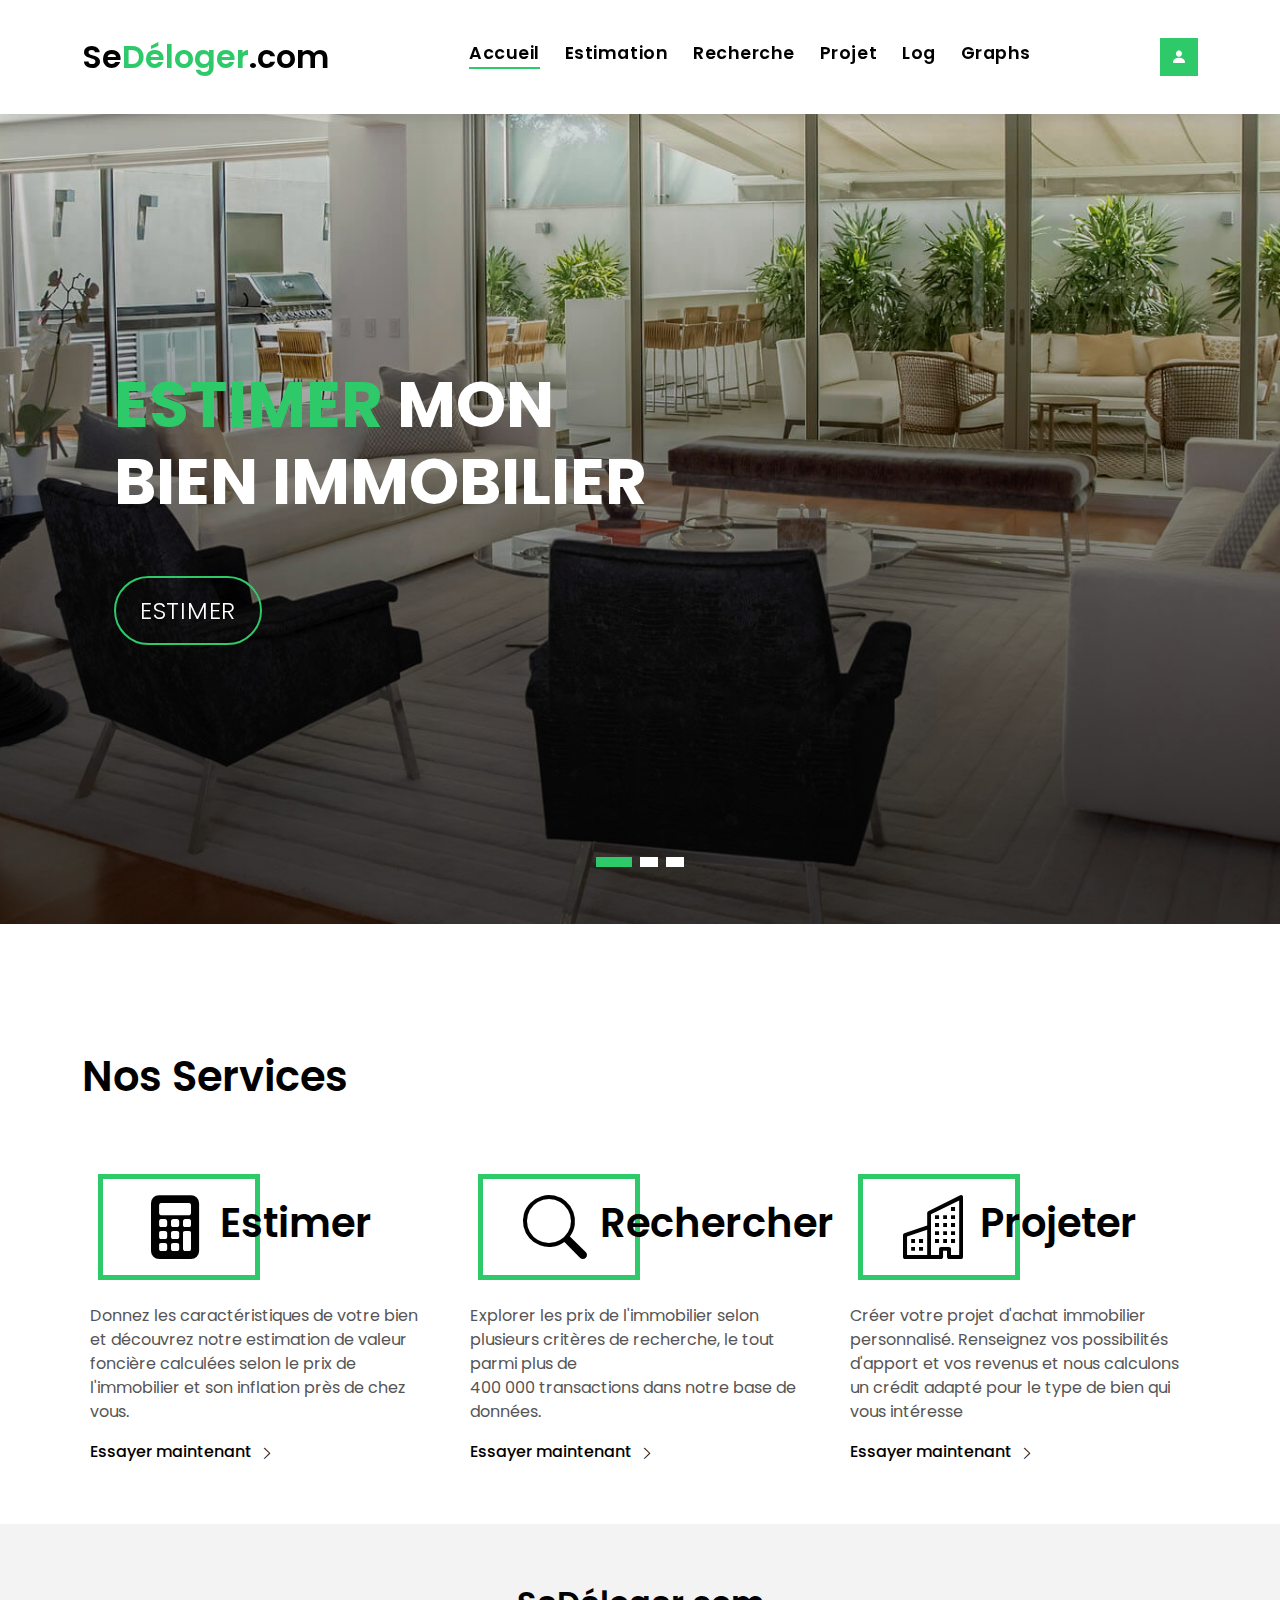
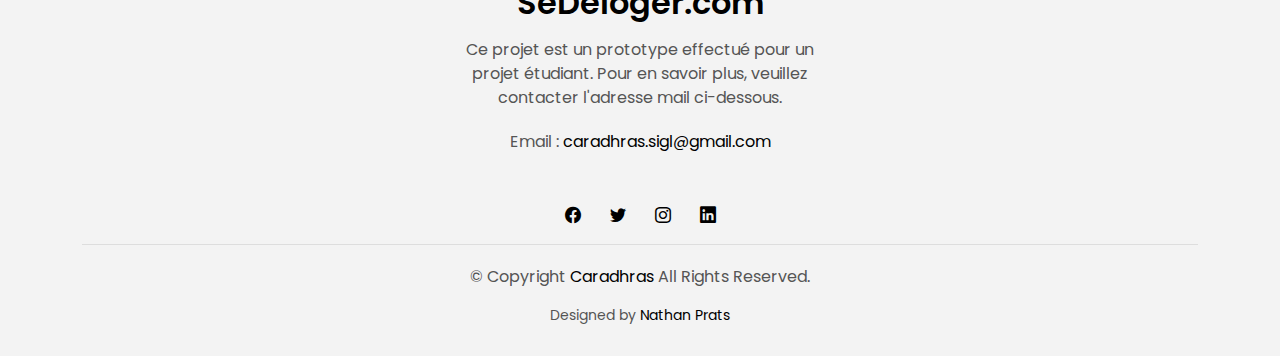
<file: index.html>
<!DOCTYPE html>
<html lang="en">

<head>
  <meta charset="utf-8">
  <meta content="width=device-width, initial-scale=1.0" name="viewport">

  <title>Se déloger - Accueil</title>
  <meta content="" name="description">
  <meta content="" name="keywords">

  <!-- Favicons -->
  <link href="assets/img/house_favicon.png" rel="icon">
  <link href="assets/img/apple-touch-icon.png" rel="apple-touch-icon">

  <!-- Google Fonts -->
  <link href="https://fonts.googleapis.com/css?family=Poppins:300,400,500,600,700" rel="stylesheet">

  <!-- Vendor CSS Files -->
  <link href="assets/vendor/animate.css/animate.min.css" rel="stylesheet">
  <link href="assets/vendor/bootstrap/css/bootstrap.min.css" rel="stylesheet">
  <link href="assets/vendor/bootstrap-icons/bootstrap-icons.css" rel="stylesheet">
  <link href="assets/vendor/swiper/swiper-bundle.min.css" rel="stylesheet">

  <!-- Template Main CSS File -->
  <link href="assets/css/style.css" rel="stylesheet">

  <!-- =======================================================
  * Template Name: EstateAgency - v4.6.0
  * Template URL: https://bootstrapmade.com/real-estate-agency-bootstrap-template/
  * Author: BootstrapMade.com
  * License: https://bootstrapmade.com/license/
  ======================================================== -->
</head>

<body>

  <!-- ======= Property Connexion Section ======= -->
  <div class="click-closed"></div>
  <div class="box-collapse">
    <div class="title-box-d">
      <h3 class="title-d">Se connecter</h3>
    </div>
    <span class="close-box-collapse right-boxed bi bi-x"></span>
    <div class="box-collapse-wrap form">
      <form class="form-a">
        <div class="row">
          <div class="col-md-6 mb-2">
            <div class="form-group mt-3">
              <label class="pb-2" for="Type">Adresse Mail</label>
              <input type="mail" class="form-control form-control-lg form-control-a" placeholder="jean.bono@mail.com" id="mail">
            </div>
          </div>
          <div class="col-md-6 mb-2">
            <div class="form-group mt-3">
              <label class="pb-2" for="Type">Mot de Passe</label>
              <input type="password" class="form-control form-control-lg form-control-a" id="pwd">
            </div>
          </div>
          <div class="col-md-12">
            <br>
            <button onclick="login()" class="btn btn-b">Connexion</button>
          </div>
        </div>
      </form>
    </div>
  </div><!-- End Connection Section -->>

  <!-- ======= Header/Navbar ======= -->
  <nav class="navbar navbar-default navbar-trans navbar-expand-lg fixed-top">
    <div class="container">
      <button class="navbar-toggler collapsed" type="button" data-bs-toggle="collapse" data-bs-target="#navbarDefault" aria-controls="navbarDefault" aria-expanded="false" aria-label="Toggle navigation">
        <span></span>
        <span></span>
        <span></span>
      </button>
      <a class="navbar-brand text-brand" href="index.html">Se<span class="color-b">Déloger</span>.com</a>

      <div class="navbar-collapse collapse justify-content-center" id="navbarDefault">
        <ul class="navbar-nav">

          <li class="nav-item">
            <a class="nav-link active" href="index.html">Accueil</a>
          </li>

          <li class="nav-item">
            <a class="nav-link " href="estimate.html">Estimation</a>
          </li>

          <li class="nav-item">
            <a class="nav-link" href="find.html">Recherche</a>
          </li>

          <li class="nav-item">
            <a class="nav-link " href="project.html">Projet</a>
          </li>

          <li class="nav-item">
            <a class="nav-link " href="logs.html">Log</a>
          </li>

          <li class="nav-item">
            <a class="nav-link" href="charts.html">Graphs</a>
          </li>
        </ul>
      </div>

      <div id="user" style="margin-right: 10px;"></div>

      <button id="logButton" type="button" class="btn btn-b-n navbar-toggle-box navbar-toggle-box-collapse" data-bs-toggle="collapse" data-bs-target="#navbarTogglerDemo01">
        <i class="bi bi-person-fill"></i>
      </button>

    </div>
  </nav><!-- End Header/Navbar -->

  <!-- ======= Intro Section ======= -->
  <div class="intro intro-carousel swiper position-relative">

    <div class="swiper-wrapper">

      <div class="swiper-slide carousel-item-a intro-item bg-image" style="background-image: url(assets/img/slide-1.jpg)">
        <div class="overlay overlay-a"></div>
        <div class="intro-content display-table">
          <div class="table-cell">
            <div class="container">
              <div class="row">
                <div class="col-lg-8">
                  <div class="intro-body">
                    <h1 class="intro-title mb-4 ">
                      <span class="color-b">Estimer </span> mon
                      <br> bien immobilier
                    </h1>
                    <p class="intro-subtitle intro-price">
                      <a href="estimate.html"><span class="price-a">Estimer</span></a>
                    </p>
                  </div>
                </div>
              </div>
            </div>
          </div>
        </div>
      </div>
      <div class="swiper-slide carousel-item-a intro-item bg-image" style="background-image: url(assets/img/slide-2.jpg)">
        <div class="overlay overlay-a"></div>
        <div class="intro-content display-table">
          <div class="table-cell">
            <div class="container">
              <div class="row">
                <div class="col-lg-8">
                  <div class="intro-body">
                    <h1 class="intro-title mb-4">
                      <span class="color-b">Rechercher </span> un
                      <br> logement
                    </h1>
                    <p class="intro-subtitle intro-price">
                      <a href="find.html"><span class="price-a">Rechercher</span></a>
                    </p>
                  </div>
                </div>
              </div>
            </div>
          </div>
        </div>
      </div>
      <div class="swiper-slide carousel-item-a intro-item bg-image" style="background-image: url(assets/img/slide-3.jpg)">
        <div class="overlay overlay-a"></div>
        <div class="intro-content display-table">
          <div class="table-cell">
            <div class="container">
              <div class="row">
                <div class="col-lg-8">
                  <div class="intro-body">
                    <h1 class="intro-title mb-4">
                      Créer un 
                      <span class="color-b">projet</span>
                      <br> qui me ressemble
                    </h1>
                    <p class="intro-subtitle intro-price">
                      <a href="#"><span class="price-a">Découvrir</span></a>
                    </p>
                  </div>
                </div>
              </div>
            </div>
          </div>
        </div>
      </div>
    </div>
    <div class="swiper-pagination"></div>
  </div><!-- End Intro Section -->

  <main id="main">

    <!-- ======= Services Section ======= -->
    <section class="section-services section-t8">
      <div class="container">
        <div class="row">
          <div class="col-md-12">
            <div class="title-wrap d-flex justify-content-between">
              <div class="title-box">
                <h2 class="title-a">Nos Services</h2>
              </div>
            </div>
          </div>
        </div>
        <div class="row">
          <div class="col-md-4">
            <div class="card-box-c foo">
              <div class="card-header-c d-flex">
                <div class="card-box-ico">
                  <span class="bi bi-calculator-fill"></span>
                </div>
                <div class="card-title-c align-self-center">
                  <h2 class="title-c">Estimer</h2>
                </div>
              </div>
              <div class="card-body-c">
                <p class="content-c">
                  Donnez les caractéristiques de votre bien et découvrez
                  notre estimation de valeur foncière calculées 
                  selon le prix de l'immobilier et son inflation près de chez vous.
                </p>
              </div>
              <div class="card-footer-c">
                <a href="estimate.html" class="link-c link-icon">Essayer maintenant
                  <span class="bi bi-chevron-right"></span>
                </a>
              </div>
            </div>
          </div>
          <div class="col-md-4">
            <div class="card-box-c foo">
              <div class="card-header-c d-flex">
                <div class="card-box-ico">
                  <span class="bi bi-search"></span>
                </div>
                <div class="card-title-c align-self-center">
                  <h2 class="title-c">Rechercher</h2>
                </div>
              </div>
              <div class="card-body-c">
                <p class="content-c">
                  Explorer les prix de l'immobilier selon plusieurs
                  critères de recherche, le tout parmi plus de <br> 400 000
                  transactions dans notre base de données. 
                </p>
              </div>
              <div class="card-footer-c">
                <a href="find.html" class="link-c link-icon">Essayer maintenant
                  <span class="bi bi-chevron-right"></span>
                </a>
              </div>
            </div>
          </div>
          <div class="col-md-4">
            <div class="card-box-c foo">
              <div class="card-header-c d-flex">
                <div class="card-box-ico">
                  <span class="bi bi-building"></span>
                </div>
                <div class="card-title-c align-self-center">
                  <h2 class="title-c">Projeter</h2>
                </div>
              </div>
              <div class="card-body-c">
                <p class="content-c">
                  Créer votre projet d'achat immobilier personnalisé.
                  Renseignez vos possibilités d'apport et vos revenus et
                  nous calculons un crédit adapté pour le type de bien qui vous intéresse
                </p>
              </div>
              <div class="card-footer-c">
                <a href="project.html" class="link-c link-icon">Essayer maintenant
                  <span class="bi bi-chevron-right"></span>
                </a>
              </div>
            </div>
          </div>
        </div>
      </div>
    </section><!-- End Services Section -->

  </main><!-- End #main -->

  <!-- ======= Footer ======= -->
  <section class="section-footer">
    <div class="container">
      <div class="row">
        <div class="col-sm-12 col-md-4"></div>
        <div class="col-sm-12 col-md-4">
          <div class="widget-a" style="text-align: center;">
            <div class="w-header-a">
              <h3 class="w-title-a text-brand">SeDéloger.com</h3>
            </div>
            <div class="w-body-a">
              <p class="w-text-a color-text-a">
                Ce projet est un prototype effectué pour un projet étudiant. Pour en savoir plus,
                veuillez contacter l'adresse mail ci-dessous.
              </p>
            </div>
            <div class="w-footer-a">
              <ul class="list-unstyled">
                <li class="color-a">
                  <span class="color-text-a">Email :</span> caradhras.sigl@gmail.com
                </li>
              </ul>
            </div>
          </div>
        </div>
      </div>
    </div>
  </section>
  <footer>
    <div class="container">
      <div class="row">
        <div class="col-md-12">
          <div class="socials-a">
            <ul class="list-inline">
              <li class="list-inline-item">
                <a href="#">
                  <i class="bi bi-facebook" aria-hidden="true"></i>
                </a>
              </li>
              <li class="list-inline-item">
                <a href="#">
                  <i class="bi bi-twitter" aria-hidden="true"></i>
                </a>
              </li>
              <li class="list-inline-item">
                <a href="#">
                  <i class="bi bi-instagram" aria-hidden="true"></i>
                </a>
              </li>
              <li class="list-inline-item">
                <a href="https://www.linkedin.com/in/nathan-prats/">
                  <i class="bi bi-linkedin" aria-hidden="true"></i>
                </a>
              </li>
            </ul>
          </div>
          <div class="copyright-footer">
            <p class="copyright color-text-a">
              &copy; Copyright
              <span class="color-a">Caradhras</span> All Rights Reserved.
            </p>
          </div>
          <div class="credits">
            <!--
            All the links in the footer should remain intact.
            You can delete the links only if you purchased the pro version.
            Licensing information: https://bootstrapmade.com/license/
            Purchase the pro version with working PHP/AJAX contact form: https://bootstrapmade.com/buy/?theme=EstateAgency
          -->
            Designed by <a href="https://www.linkedin.com/in/nathan-prats/">Nathan Prats</a>
          </div>
        </div>
      </div>
    </div>
  </footer><!-- End  Footer -->

  <div id="preloader"></div>
  <a href="#" class="back-to-top d-flex align-items-center justify-content-center"><i class="bi bi-arrow-up-short"></i></a>

  <!-- Vendor JS Files -->
  <script src="assets/vendor/bootstrap/js/bootstrap.bundle.min.js"></script>
  <script src="assets/vendor/php-email-form/validate.js"></script>
  <script src="assets/vendor/swiper/swiper-bundle.min.js"></script>

  <!-- Template Main JS File -->
  <script src="assets/js/main.js"></script>

</body>

</html>
</file>
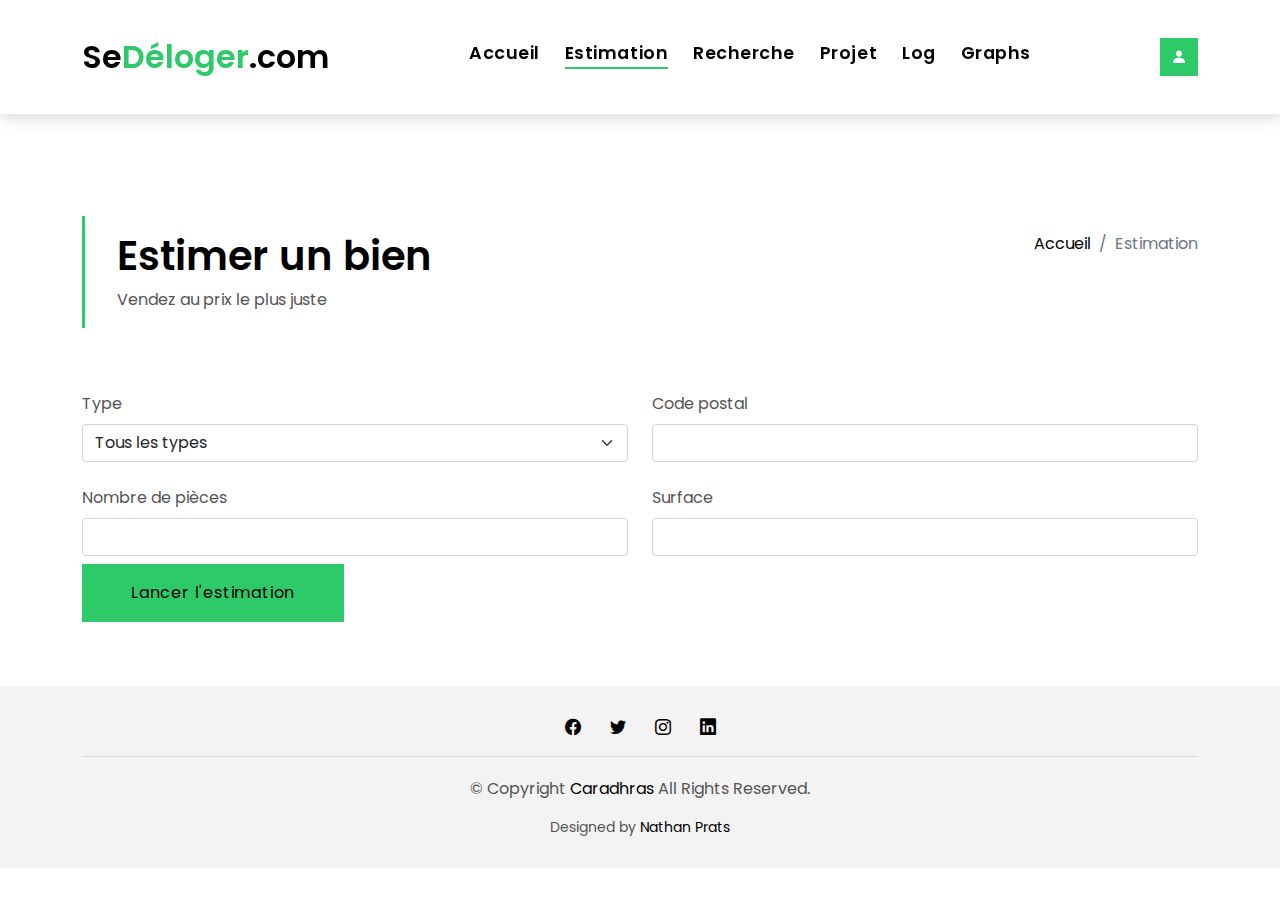
<file: estimate.html>
<!DOCTYPE html>
<html lang="en">

<head>
  <meta charset="utf-8">
  <meta content="width=device-width, initial-scale=1.0" name="viewport">

  <title>Se déloger - Accueil</title>
  <meta content="" name="description">
  <meta content="" name="keywords">

  <!-- Favicons -->
  <link href="assets/img/house_favicon.png" rel="icon">
  <link href="assets/img/apple-touch-icon.png" rel="apple-touch-icon">

  <!-- Google Fonts -->
  <link href="https://fonts.googleapis.com/css?family=Poppins:300,400,500,600,700" rel="stylesheet">

  <!-- Vendor CSS Files -->
  <link href="assets/vendor/animate.css/animate.min.css" rel="stylesheet">
  <link href="assets/vendor/bootstrap/css/bootstrap.min.css" rel="stylesheet">
  <link href="assets/vendor/bootstrap-icons/bootstrap-icons.css" rel="stylesheet">
  <link href="assets/vendor/swiper/swiper-bundle.min.css" rel="stylesheet">

  <!-- CSS File -->
  <link href="assets/css/style.css" rel="stylesheet">
  <link href="assets/css/find.css" rel="stylesheet">
  <link href="assets/css/estimate.css" rel="stylesheet">

  <!-- =======================================================
  * Template Name: EstateAgency - v4.6.0
  * Template URL: https://bootstrapmade.com/real-estate-agency-bootstrap-template/
  * Author: BootstrapMade.com
  * License: https://bootstrapmade.com/license/
  ======================================================== -->
</head>

<body>

  <!-- ======= Property Connexion Section ======= -->
  <div class="click-closed"></div>
  <div class="box-collapse">
    <div class="title-box-d">
      <h3 class="title-d">Se connecter</h3>
    </div>
    <span class="close-box-collapse right-boxed bi bi-x"></span>
    <div class="box-collapse-wrap form">
      <form class="form-a">
        <div class="row">
          <div class="col-md-6 mb-2">
            <div class="form-group mt-3">
              <label class="pb-2" for="Type">Adresse Mail</label>
              <input type="mail" class="form-control form-control-lg form-control-a" placeholder="jean.bono@mail.com" id="mail">
            </div>
          </div>
          <div class="col-md-6 mb-2">
            <div class="form-group mt-3">
              <label class="pb-2" for="Type">Mot de Passe</label>
              <input type="password" class="form-control form-control-lg form-control-a" id="pwd">
            </div>
          </div>
          <div class="col-md-12">
            <br>
            <button onclick="login()" class="btn btn-b">Connexion</button>
          </div>
        </div>
      </form>
    </div>
  </div><!-- End Connection Section -->>

  <!-- ======= Header/Navbar ======= -->
  <nav class="navbar navbar-default navbar-trans navbar-expand-lg fixed-top">
    <div class="container">
      <button class="navbar-toggler collapsed" type="button" data-bs-toggle="collapse" data-bs-target="#navbarDefault" aria-controls="navbarDefault" aria-expanded="false" aria-label="Toggle navigation">
        <span></span>
        <span></span>
        <span></span>
      </button>
      <a class="navbar-brand text-brand" href="index.html">Se<span class="color-b">Déloger</span>.com</a>

      <div class="navbar-collapse collapse justify-content-center" id="navbarDefault">
        <ul class="navbar-nav">

          <li class="nav-item">
            <a class="nav-link" href="index.html">Accueil</a>
          </li>

          <li class="nav-item">
            <a class="nav-link active" href="estimate.html">Estimation</a>
          </li>

          <li class="nav-item">
            <a class="nav-link" href="find.html">Recherche</a>
          </li>

          <li class="nav-item">
            <a class="nav-link " href="project.html">Projet</a>
          </li>

          <li class="nav-item">
            <a class="nav-link " href="logs.html">Log</a>
          </li>

          <li class="nav-item">
            <a class="nav-link" href="charts.html">Graphs</a>
          </li>
        </ul>
      </div>

        <div id="user" style="margin-right: 10px;"></div>

        <button id="logButton" type="button" class="btn btn-b-n navbar-toggle-box navbar-toggle-box-collapse" data-bs-toggle="collapse" data-bs-target="#navbarTogglerDemo01">
          <i class="bi bi-person-fill"></i>
        </button>

    </div>
  </nav><!-- End Header/Navbar -->

  <main id="main">

    <!-- ======= Intro Single ======= -->
    <section class="intro-single">
      <div class="container">
        <div class="row">
          <div class="col-md-12 col-lg-8">
            <div class="title-single-box">
              <h1 class="title-single">Estimer un bien</h1>
              <span class="color-text-a">Vendez au prix le plus juste</span>
            </div>
          </div>
          <div class="col-md-12 col-lg-4">
            <nav aria-label="breadcrumb" class="breadcrumb-box d-flex justify-content-lg-end">
              <ol class="breadcrumb">
                <li class="breadcrumb-item">
                  <a href="index.html">Accueil</a>
                </li>
                <li class="breadcrumb-item active" aria-current="page">
                  Estimation
                </li>
              </ol>
            </nav>
          </div>
        </div>
      </div>
    </section><!-- End Intro Single-->

    <!-- ======= Property Estimation Section ======= -->
    <section>
      <form class="form-a container">
        <div class="row">
          <div class="col-md-6 mb-2">
            <div class="form-group mt-3">
              <label class="pb-2" for="Type">Type</label>
              <select class="form-control form-select form-control-a" id="type">
                <option>Tous les types</option>
                <option>Appartement</option>
                <option>Maison</option>
              </select>
            </div>
          </div>
          <div class="col-md-6 mb-2">
            <div class="form-group mt-3">
              <label class="pb-2" for="city">Code postal</label>
              <input type="number" class="form-control form-control-a" id="zip">
            </div>
          </div>
          <div class="col-md-6 mb-2">
            <div class="form-group mt-3">
              <label class="pb-2" for="bedrooms">Nombre de pièces</label>
              <input type="number" class="form-control form-control-a" id="rooms">
            </div>
          </div>
          <div class="col-md-6 mb-2">
            <div class="form-group mt-3">
              <label class="pb-2" for="garages">Surface</label>
              <input type="number" class="form-control form-control-a" id="surface">
            </div>
          </div>
          <div class="col-md-12">
            <button type="button" onclick="estimate()" class="btn btn-b">Lancer l'estimation</button>
            <br><br><br>
          </div>
        </div>
      </form>
    </section>


    <!-- =======  EStimation Result ======= -->
    <section class="news-grid grid">
      <div class="container">
        <div class="row">
          <div class="col-md-12" id="result-container">
            <p></p>
            <div class="slidecontainer" style="display: none;">
              <br>
              <h6 id="estimation">Estimation du prix du bien : </h6> 
              <input type="range" class="slider" id="myRange">
              <h6 id="squaremeter">Prix au mètre carré : </h6>
            </div>
          </div>
        </div>
       </div>
    </section><!-- End Estimation Grid-->

  </main><!-- End #main -->

  <footer>
    <div class="container">
      <div class="row">
        <div class="col-md-12">
          <div class="socials-a">
            <ul class="list-inline">
              <li class="list-inline-item">
                <a href="#">
                  <i class="bi bi-facebook" aria-hidden="true"></i>
                </a>
              </li>
              <li class="list-inline-item">
                <a href="#">
                  <i class="bi bi-twitter" aria-hidden="true"></i>
                </a>
              </li>
              <li class="list-inline-item">
                <a href="#">
                  <i class="bi bi-instagram" aria-hidden="true"></i>
                </a>
              </li>
              <li class="list-inline-item">
                <a href="https://www.linkedin.com/in/nathan-prats/">
                  <i class="bi bi-linkedin" aria-hidden="true"></i>
                </a>
              </li>
            </ul>
          </div>
          <div class="copyright-footer">
            <p class="copyright color-text-a">
              &copy; Copyright
              <span class="color-a">Caradhras</span> All Rights Reserved.
            </p>
          </div>
          <div class="credits">
            <!--
            All the links in the footer should remain intact.
            You can delete the links only if you purchased the pro version.
            Licensing information: https://bootstrapmade.com/license/
            Purchase the pro version with working PHP/AJAX contact form: https://bootstrapmade.com/buy/?theme=EstateAgency
          -->
            Designed by <a href="https://www.linkedin.com/in/nathan-prats/">Nathan Prats</a>
          </div>
        </div>
      </div>
    </div>
  </footer><!-- End  Footer -->

  <div id="preloader"></div>
  <a href="#" class="back-to-top d-flex align-items-center justify-content-center"><i class="bi bi-arrow-up-short"></i></a>

  <!-- Vendor JS Files -->
  <script src="assets/vendor/bootstrap/js/bootstrap.bundle.min.js"></script>
  <script src="assets/vendor/php-email-form/validate.js"></script>
  <script src="assets/vendor/swiper/swiper-bundle.min.js"></script>

  <!-- Main JS File -->
  <script src="assets/js/main.js"></script>
  <script src="assets/js/estimate.js"></script>

</body>

</html>
</file>
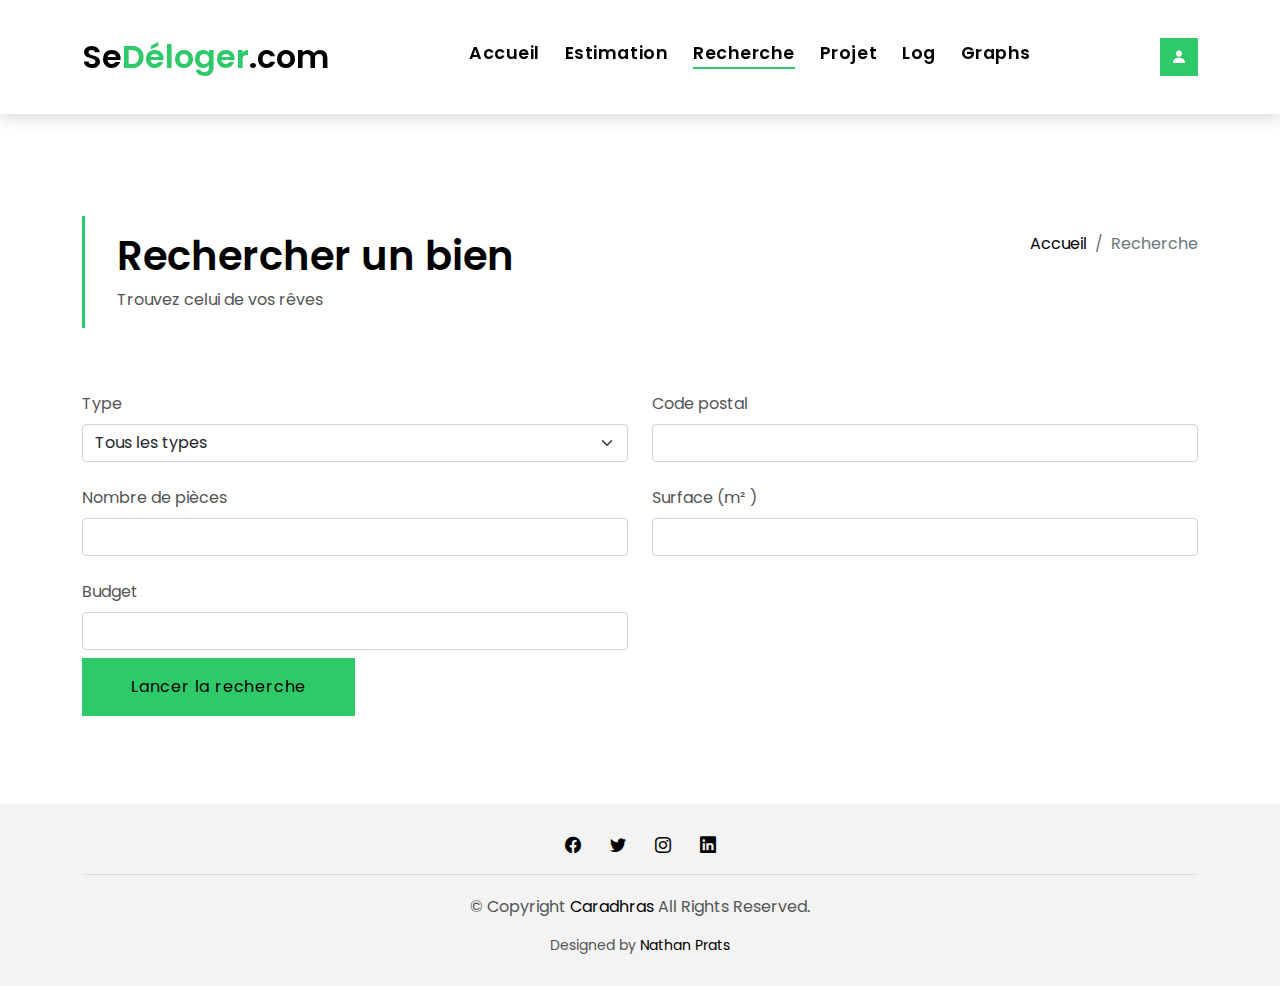
<file: find.html>
<!DOCTYPE html>
<html lang="en">

<head>
  <meta charset="utf-8">
  <meta content="width=device-width, initial-scale=1.0" name="viewport">

  <title>Se déloger - Accueil</title>
  <meta content="" name="description">
  <meta content="" name="keywords">

  <!-- Favicons -->
  <link href="assets/img/house_favicon.png" rel="icon">
  <link href="assets/img/apple-touch-icon.png" rel="apple-touch-icon">

  <!-- Google Fonts -->
  <link href="https://fonts.googleapis.com/css?family=Poppins:300,400,500,600,700" rel="stylesheet">

  <!-- Vendor CSS Files -->
  <link href="assets/vendor/animate.css/animate.min.css" rel="stylesheet">
  <link href="assets/vendor/bootstrap/css/bootstrap.min.css" rel="stylesheet">
  <link href="assets/vendor/bootstrap-icons/bootstrap-icons.css" rel="stylesheet">
  <link href="assets/vendor/swiper/swiper-bundle.min.css" rel="stylesheet">

  <!-- CSS File -->
  <link href="assets/css/style.css" rel="stylesheet">
  <link href="assets/css/find.css" rel="stylesheet">

  <!-- =======================================================
  * Template Name: EstateAgency - v4.6.0
  * Template URL: https://bootstrapmade.com/real-estate-agency-bootstrap-template/
  * Author: BootstrapMade.com
  * License: https://bootstrapmade.com/license/
  ======================================================== -->
</head>

<body>

    <!-- ======= Property Connexion Section ======= -->
    <div class="click-closed"></div>
    <div class="box-collapse">
      <div class="title-box-d">
        <h3 class="title-d">Se connecter</h3>
      </div>
      <span class="close-box-collapse right-boxed bi bi-x"></span>
      <div class="box-collapse-wrap form">
        <form class="form-a">
          <div class="row">
            <div class="col-md-6 mb-2">
              <div class="form-group mt-3">
                <label class="pb-2" for="Type">Adresse Mail</label>
                <input type="mail" class="form-control form-control-lg form-control-a" placeholder="jean.bono@mail.com" id="mail">
              </div>
            </div>
            <div class="col-md-6 mb-2">
              <div class="form-group mt-3">
                <label class="pb-2" for="Type">Mot de Passe</label>
                <input type="password" class="form-control form-control-lg form-control-a" id="pwd">
              </div>
            </div>
            <div class="col-md-12">
              <br>
              <button onclick="login()" class="btn btn-b">Connexion</button>
            </div>
          </div>
        </form>
      </div>
    </div><!-- End Connection Section -->>

  <!-- ======= Header/Navbar ======= -->
  <nav class="navbar navbar-default navbar-trans navbar-expand-lg fixed-top">
    <div class="container">
      <button class="navbar-toggler collapsed" type="button" data-bs-toggle="collapse" data-bs-target="#navbarDefault" aria-controls="navbarDefault" aria-expanded="false" aria-label="Toggle navigation">
        <span></span>
        <span></span>
        <span></span>
      </button>
      <a class="navbar-brand text-brand" href="index.html">Se<span class="color-b">Déloger</span>.com</a>

      <div class="navbar-collapse collapse justify-content-center" id="navbarDefault">
        <ul class="navbar-nav">

          <li class="nav-item">
            <a class="nav-link" href="index.html">Accueil</a>
          </li>

          <li class="nav-item">
            <a class="nav-link " href="estimate.html">Estimation</a>
          </li>

          <li class="nav-item">
            <a class="nav-link active" href="find.html">Recherche</a>
          </li>

          <li class="nav-item">
            <a class="nav-link " href="project.html">Projet</a>
          </li>

          <li class="nav-item">
            <a class="nav-link " href="logs.html">Log</a>
          </li>

          <li class="nav-item">
            <a class="nav-link" href="charts.html">Graphs</a>
          </li>
        </ul>
      </div>

      <div id="user" style="margin-right: 10px;"></div>

      <button id="logButton" type="button" class="btn btn-b-n navbar-toggle-box navbar-toggle-box-collapse" data-bs-toggle="collapse" data-bs-target="#navbarTogglerDemo01">
        <i class="bi bi-person-fill"></i>
      </button>

    </div>
  </nav><!-- End Header/Navbar -->

  <main id="main">

    <!-- ======= Intro Single ======= -->
    <section class="intro-single">
      <div class="container">
        <div class="row">
          <div class="col-md-12 col-lg-8">
            <div class="title-single-box">
              <h1 class="title-single">Rechercher un bien</h1>
              <span class="color-text-a">Trouvez celui de vos rêves</span>
            </div>
          </div>
          <div class="col-md-12 col-lg-4">
            <nav aria-label="breadcrumb" class="breadcrumb-box d-flex justify-content-lg-end">
              <ol class="breadcrumb">
                <li class="breadcrumb-item">
                  <a href="index.html">Accueil</a>
                </li>
                <li class="breadcrumb-item active" aria-current="page">
                  Recherche
                </li>
              </ol>
            </nav>
          </div>
        </div>
      </div>
    </section><!-- End Intro Single-->

    <!-- ======= Property Search Section ======= -->
    <section>
      <form class="form-a container">
        <div class="row">
          <div class="col-md-6 mb-2">
            <div class="form-group mt-3">
              <label class="pb-2" for="Type">Type</label>
              <select class="form-control form-select form-control-a" id="type">
                <option>Tous les types</option>
                <option>Appartement</option>
                <option>Maison</option>
                <option>Dépendance</option>
                <option>Local industriel</option>
              </select>
            </div>
          </div>
          <div class="col-md-6 mb-2">
            <div class="form-group mt-3">
              <label class="pb-2" for="city">Code postal</label>
              <input type="number" class="form-control form-control-a" id="zip">
            </div>
          </div>
          <div class="col-md-6 mb-2">
            <div class="form-group mt-3">
              <label class="pb-2" for="bedrooms">Nombre de pièces</label>
              <input type="number" class="form-control form-control-a" id="rooms">
            </div>
          </div>
          <div class="col-md-6 mb-2">
            <div class="form-group mt-3">
              <label class="pb-2" for="garages">Surface (m² )</label>
              <input type="number" class="form-control form-control-a" id="surface">
            </div>
          </div>
          <div class="col-md-6 mb-2">
            <div class="form-group mt-3">
              <label class="pb-2" for="price">Budget</label>
              <input type="number" class="form-control form-control-a" id="price">
            </div>
          </div>
          <div class="col-md-12">
            <button type="button" onclick="search()" class="btn btn-b">Lancer la recherche</button>
            <br><br><br>
          </div>
        </div>
      </form>
    </section>


    <!-- =======  Blog Grid ======= -->
    <section class="news-grid grid">
      <div class="container">
        <div class="row">
          <div class="col-md-12" id="table-container">
            <p></p>
            <br>
            <table style="display: none;">
                <thead>
                    <tr>
                        <th style="min-width: 120px;">Prix</th>
                        <th>N°</th>
                        <th>Rue</th>
                        <th>Ville</th>
                        <th>Code Postal</th>
                        <th>Pièces</th>
                        <th>Surface</th>
                        <th>Type</th>
                        <th>Date</th>
                        <th>Carte</th>
                    </tr>
                </thead>
                <tbody id="table-content">
                    <tr></tr>
                </tbody>
            </table>
          </div>
        </div>
        <div class="row" id="pagination" style="display: none;">
          <div class="col-sm-12">
            <nav class="pagination-a">
              <ul class="pagination justify-content-end">
                <li id="left-page" class="page-item">
                  <a class="page-link" onclick="changePage(-1)" tabindex="-1">
                    <span class="bi bi-chevron-left"></span>
                  </a>
                </li>
                <li class="page-item active">
                  <a id="page" class="page-link"></a>
                </li>
                <li id="right-page" class="page-item next">
                  <a class="page-link" onclick="changePage(1)">
                    <span class="bi bi-chevron-right"></span>
                  </a>
                </li>
              </ul>
            </nav>
          </div>
        </div>
      </div>
    </section><!-- End Blog Grid-->

  </main><!-- End #main -->

  <footer>
    <div class="container">
      <div class="row">
        <div class="col-md-12">
          <div class="socials-a">
            <ul class="list-inline">
              <li class="list-inline-item">
                <a href="#">
                  <i class="bi bi-facebook" aria-hidden="true"></i>
                </a>
              </li>
              <li class="list-inline-item">
                <a href="#">
                  <i class="bi bi-twitter" aria-hidden="true"></i>
                </a>
              </li>
              <li class="list-inline-item">
                <a href="#">
                  <i class="bi bi-instagram" aria-hidden="true"></i>
                </a>
              </li>
              <li class="list-inline-item">
                <a href="https://www.linkedin.com/in/nathan-prats/">
                  <i class="bi bi-linkedin" aria-hidden="true"></i>
                </a>
              </li>
            </ul>
          </div>
          <div class="copyright-footer">
            <p class="copyright color-text-a">
              &copy; Copyright
              <span class="color-a">Caradhras</span> All Rights Reserved.
            </p>
          </div>
          <div class="credits">
            <!--
            All the links in the footer should remain intact.
            You can delete the links only if you purchased the pro version.
            Licensing information: https://bootstrapmade.com/license/
            Purchase the pro version with working PHP/AJAX contact form: https://bootstrapmade.com/buy/?theme=EstateAgency
          -->
            Designed by <a href="https://www.linkedin.com/in/nathan-prats/">Nathan Prats</a>
          </div>
        </div>
      </div>
    </div>
  </footer><!-- End  Footer -->

  <div id="preloader"></div>
  <a href="#" class="back-to-top d-flex align-items-center justify-content-center"><i class="bi bi-arrow-up-short"></i></a>

  <!-- Vendor JS Files -->
  <script src="assets/vendor/bootstrap/js/bootstrap.bundle.min.js"></script>
  <script src="assets/vendor/php-email-form/validate.js"></script>
  <script src="assets/vendor/swiper/swiper-bundle.min.js"></script>

  <!-- Main JS File -->
  <script src="assets/js/main.js"></script>
  <script src="assets/js/find.js"></script>

</body>

</html>
</file>
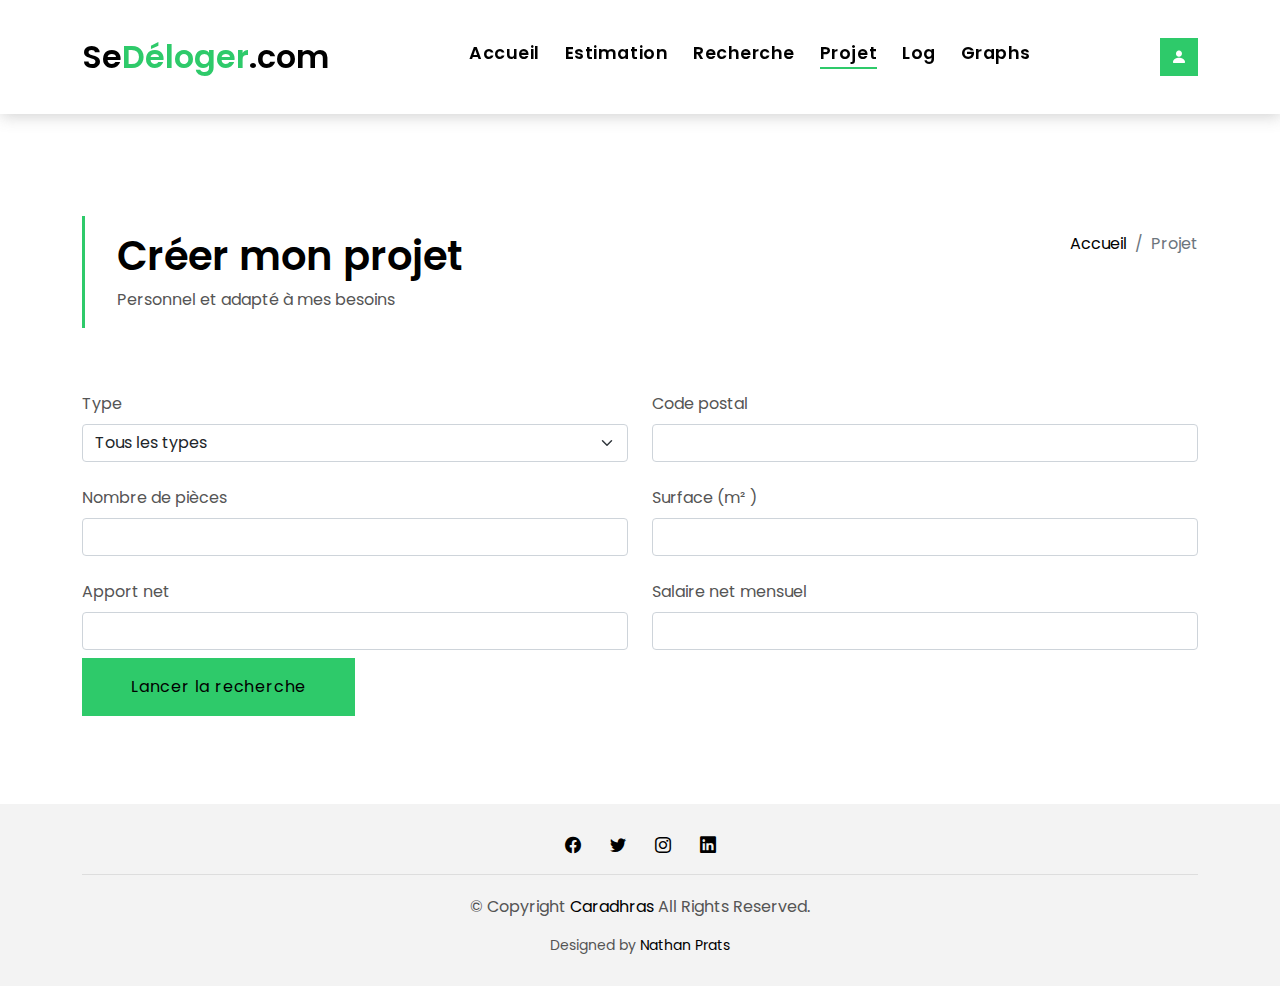
<file: project.html>
<!DOCTYPE html>
<html lang="en">

<head>
  <meta charset="utf-8">
  <meta content="width=device-width, initial-scale=1.0" name="viewport">

  <title>Se déloger - Projet</title>
  <meta content="" name="description">
  <meta content="" name="keywords">

  <!-- Favicons -->
  <link href="assets/img/house_favicon.png" rel="icon">
  <link href="assets/img/apple-touch-icon.png" rel="apple-touch-icon">

  <!-- Google Fonts -->
  <link href="https://fonts.googleapis.com/css?family=Poppins:300,400,500,600,700" rel="stylesheet">

  <!-- Vendor CSS Files -->
  <link href="assets/vendor/animate.css/animate.min.css" rel="stylesheet">
  <link href="assets/vendor/bootstrap/css/bootstrap.min.css" rel="stylesheet">
  <link href="assets/vendor/bootstrap-icons/bootstrap-icons.css" rel="stylesheet">
  <link href="assets/vendor/swiper/swiper-bundle.min.css" rel="stylesheet">

  <!-- CSS File -->
  <link href="assets/css/style.css" rel="stylesheet">
  <link href="assets/css/find.css" rel="stylesheet">

  <!-- =======================================================
  * Template Name: EstateAgency - v4.6.0
  * Template URL: https://bootstrapmade.com/real-estate-agency-bootstrap-template/
  * Author: BootstrapMade.com
  * License: https://bootstrapmade.com/license/
  ======================================================== -->
</head>

<body>

    <!-- ======= Property Connexion Section ======= -->
    <div class="click-closed"></div>
    <div class="box-collapse">
      <div class="title-box-d">
        <h3 class="title-d">Se connecter</h3>
      </div>
      <span class="close-box-collapse right-boxed bi bi-x"></span>
      <div class="box-collapse-wrap form">
        <form class="form-a">
          <div class="row">
            <div class="col-md-6 mb-2">
              <div class="form-group mt-3">
                <label class="pb-2" for="Type">Adresse Mail</label>
                <input type="mail" class="form-control form-control-lg form-control-a" placeholder="jean.bono@mail.com" id="mail">
              </div>
            </div>
            <div class="col-md-6 mb-2">
              <div class="form-group mt-3">
                <label class="pb-2" for="Type">Mot de Passe</label>
                <input type="password" class="form-control form-control-lg form-control-a" id="pwd">
              </div>
            </div>
            <div class="col-md-12">
              <br>
              <button onclick="login()" class="btn btn-b">Connexion</button>
            </div>
          </div>
        </form>
      </div>
    </div><!-- End Connection Section -->>

  <!-- ======= Header/Navbar ======= -->
  <nav class="navbar navbar-default navbar-trans navbar-expand-lg fixed-top">
    <div class="container">
      <button class="navbar-toggler collapsed" type="button" data-bs-toggle="collapse" data-bs-target="#navbarDefault" aria-controls="navbarDefault" aria-expanded="false" aria-label="Toggle navigation">
        <span></span>
        <span></span>
        <span></span>
      </button>
      <a class="navbar-brand text-brand" href="index.html">Se<span class="color-b">Déloger</span>.com</a>

      <div class="navbar-collapse collapse justify-content-center" id="navbarDefault">
        <ul class="navbar-nav">

          <li class="nav-item">
            <a class="nav-link" href="index.html">Accueil</a>
          </li>

          <li class="nav-item">
            <a class="nav-link " href="estimate.html">Estimation</a>
          </li>

          <li class="nav-item">
            <a class="nav-link " href="find.html">Recherche</a>
          </li>

          <li class="nav-item">
            <a class="nav-link active" href="projet.html">Projet</a>
          </li>

          <li class="nav-item">
            <a class="nav-link " href="logs.html">Log</a>
          </li>

          <li class="nav-item">
            <a class="nav-link" href="charts.html">Graphs</a>
          </li>
        </ul>
      </div>

      <div id="user" style="margin-right: 10px;"></div>

      <button id="logButton" type="button" class="btn btn-b-n navbar-toggle-box navbar-toggle-box-collapse" data-bs-toggle="collapse" data-bs-target="#navbarTogglerDemo01">
        <i class="bi bi-person-fill"></i>
      </button>

    </div>
  </nav><!-- End Header/Navbar -->

  <main id="main">

    <!-- ======= Intro Single ======= -->
    <section class="intro-single">
      <div class="container">
        <div class="row">
          <div class="col-md-12 col-lg-8">
            <div class="title-single-box">
              <h1 class="title-single">Créer mon projet</h1>
              <span class="color-text-a">Personnel et adapté à mes besoins</span>
            </div>
          </div>
          <div class="col-md-12 col-lg-4">
            <nav aria-label="breadcrumb" class="breadcrumb-box d-flex justify-content-lg-end">
              <ol class="breadcrumb">
                <li class="breadcrumb-item">
                  <a href="index.html">Accueil</a>
                </li>
                <li class="breadcrumb-item active" aria-current="page">
                  Projet
                </li>
              </ol>
            </nav>
          </div>
        </div>
      </div>
    </section><!-- End Intro Single-->

    <!-- ======= Property Search Section ======= -->
    <section>
      <form class="form-a container">
        <div class="row">
          <div class="col-md-6 mb-2">
            <div class="form-group mt-3">
              <label class="pb-2" for="Type">Type</label>
              <select class="form-control form-select form-control-a" id="type">
                <option>Tous les types</option>
                <option>Appartement</option>
                <option>Maison</option>
                <option>Dépendance</option>
                <option>Local industriel</option>
              </select>
            </div>
          </div>
          <div class="col-md-6 mb-2">
            <div class="form-group mt-3">
              <label class="pb-2" for="city">Code postal</label>
              <input type="number" class="form-control form-control-a" id="zip">
            </div>
          </div>
          <div class="col-md-6 mb-2">
            <div class="form-group mt-3">
              <label class="pb-2" for="bedrooms">Nombre de pièces</label>
              <input type="number" class="form-control form-control-a" id="rooms">
            </div>
          </div>
          <div class="col-md-6 mb-2">
            <div class="form-group mt-3">
              <label class="pb-2" for="garages">Surface (m² )</label>
              <input type="number" class="form-control form-control-a" id="surface">
            </div>
          </div>
          <div class="col-md-6 mb-2">
            <div class="form-group mt-3">
              <label class="pb-2" for="price">Apport net</label>
              <input type="number" class="form-control form-control-a" id="input">
            </div>
          </div>
          <div class="col-md-6 mb-2">
            <div class="form-group mt-3">
              <label class="pb-2" for="price">Salaire net mensuel</label>
              <input type="number" class="form-control form-control-a" id="salary">
            </div>
          </div>
          <div class="col-md-12">
            <button type="button" onclick="search()" class="btn btn-b">Lancer la recherche</button>
            <br><br><br>
          </div>
        </div>
      </form>
    </section>


    <!-- =======  Blog Grid ======= -->
    <section class="news-grid grid">
      <div class="container">
        <div class="row">
          <div class="col-md-12" id="table-container">
            <p></p>
            <br>
            <table style="display: none;">
                <thead>
                    <tr>
                        <th style="min-width: 120px;">Prix</th>
                        <th>N°</th>
                        <th>Rue</th>
                        <th>Ville</th>
                        <th>Code Postal</th>
                        <th>Pièces</th>
                        <th>Surface</th>
                        <th>Type</th>
                        <th>Date</th>
                        <th>Carte</th>
                    </tr>
                </thead>
                <tbody id="table-content">
                    <tr></tr>
                </tbody>
            </table>
          </div>
        </div>
        <div class="row" id="pagination" style="display: none;">
          <div class="col-sm-12">
            <nav class="pagination-a">
              <ul class="pagination justify-content-end">
                <li id="left-page" class="page-item">
                  <a class="page-link" onclick="changePage(-1)" tabindex="-1">
                    <span class="bi bi-chevron-left"></span>
                  </a>
                </li>
                <li class="page-item active">
                  <a id="page" class="page-link"></a>
                </li>
                <li id="right-page" class="page-item next">
                  <a class="page-link" onclick="changePage(1)">
                    <span class="bi bi-chevron-right"></span>
                  </a>
                </li>
              </ul>
            </nav>
          </div>
        </div>
      </div>
    </section><!-- End Blog Grid-->

  </main><!-- End #main -->

  <footer>
    <div class="container">
      <div class="row">
        <div class="col-md-12">
          <div class="socials-a">
            <ul class="list-inline">
              <li class="list-inline-item">
                <a href="#">
                  <i class="bi bi-facebook" aria-hidden="true"></i>
                </a>
              </li>
              <li class="list-inline-item">
                <a href="#">
                  <i class="bi bi-twitter" aria-hidden="true"></i>
                </a>
              </li>
              <li class="list-inline-item">
                <a href="#">
                  <i class="bi bi-instagram" aria-hidden="true"></i>
                </a>
              </li>
              <li class="list-inline-item">
                <a href="https://www.linkedin.com/in/nathan-prats/">
                  <i class="bi bi-linkedin" aria-hidden="true"></i>
                </a>
              </li>
            </ul>
          </div>
          <div class="copyright-footer">
            <p class="copyright color-text-a">
              &copy; Copyright
              <span class="color-a">Caradhras</span> All Rights Reserved.
            </p>
          </div>
          <div class="credits">
            <!--
            All the links in the footer should remain intact.
            You can delete the links only if you purchased the pro version.
            Licensing information: https://bootstrapmade.com/license/
            Purchase the pro version with working PHP/AJAX contact form: https://bootstrapmade.com/buy/?theme=EstateAgency
          -->
            Designed by <a href="https://www.linkedin.com/in/nathan-prats/">Nathan Prats</a>
          </div>
        </div>
      </div>
    </div>
  </footer><!-- End  Footer -->

  <div id="preloader"></div>
  <a href="#" class="back-to-top d-flex align-items-center justify-content-center"><i class="bi bi-arrow-up-short"></i></a>

  <!-- Vendor JS Files -->
  <script src="assets/vendor/bootstrap/js/bootstrap.bundle.min.js"></script>
  <script src="assets/vendor/php-email-form/validate.js"></script>
  <script src="assets/vendor/swiper/swiper-bundle.min.js"></script>

  <!-- Main JS File -->
  <script src="assets/js/main.js"></script>
  <script src="assets/js/project.js"></script>

</body>

</html>
</file>
<file: assets/css/find.css>
th {
    color: #2eca6a;
    font-weight: bold;
}

td, th {
    padding: 10px;
    border: 2px solid black;
}

table {
    font-size: large;
}

iframe {
    border: #2eca6a solid 3px;
    padding: 10px;
}
</file>
<file: assets/css/estimate.css>
.slidecontainer {
    width: 33%; /* Width of the outside container */
  }
  
  /* The slider itself */
  .slider {
    -webkit-appearance: none;  /* Override default CSS styles */
    appearance: none;
    width: 100%; /* Full-width */
    height: 25px; /* Specified height */
    background: #d3d3d3; /* Grey background */
    outline: none; /* Remove outline */
    opacity: 0.7; /* Set transparency (for mouse-over effects on hover) */
    -webkit-transition: .2s; /* 0.2 seconds transition on hover */
    transition: opacity .2s;
  }
  
  /* Mouse-over effects */
  .slider:hover {
    opacity: 1; /* Fully shown on mouse-over */
  }
  
  /* The slider handle (use -webkit- (Chrome, Opera, Safari, Edge) and -moz- (Firefox) to override default look) */
  .slider::-webkit-slider-thumb {
    -webkit-appearance: none; /* Override default look */
    appearance: none;
    width: 25px; /* Set a specific slider handle width */
    height: 25px; /* Slider handle height */
    background: #2eca6a; /* Green background */
    cursor: pointer; /* Cursor on hover */
  }
  
  .slider::-moz-range-thumb {
    width: 25px; /* Set a specific slider handle width */
    height: 25px; /* Slider handle height */
    background: #2eca6a; /* Green background */
    cursor: pointer; /* Cursor on hover */
  }
</file>
<file: assets/css/style.css>
/**
* Template Name: EstateAgency - v4.6.0
* Template URL: https://bootstrapmade.com/real-estate-agency-bootstrap-template/
* Author: BootstrapMade.com
* License: https://bootstrapmade.com/license/
*/

/*--------------------------------------------------------------
# General
--------------------------------------------------------------*/
body {
  font-family: "Poppins", sans-serif;
  color: #555555;
}

h1,
h2,
h3,
h4,
h5,
h6 {
  color: #000000;
}

a {
  color: #000000;
  text-decoration: none;
  transition: all 0.5s ease;
}
a:hover {
  color: #2eca6a;
  text-decoration: none;
}

.link-two {
  color: #000000;
  transition: all 0.5s ease;
}
.link-two:hover {
  text-decoration: underline;
  color: #000000;
}

.link-one {
  color: #000000;
  transition: all 0.5s ease;
}
.link-one:hover {
  color: #000000;
  text-decoration: none;
}

.link-icon {
  color: #000000;
  font-weight: 500;
}
.link-icon span {
  font-size: 14px;
  padding-left: 4px;
  vertical-align: middle;
}

.link-a {
  text-decoration: none;
  color: #ffffff;
  text-decoration: none;
}
@media (min-width: 768px) {
  .link-a {
    font-size: 0.9rem;
  }
}
@media (min-width: 992px) {
  .link-a {
    font-size: 1rem;
  }
}
.link-a:hover {
  color: #ffffff;
  text-decoration: none;
}
.link-a span {
  font-size: 18px;
  vertical-align: middle;
  margin-left: 5px;
}
@media (min-width: 768px) {
  .link-a span {
    font-size: 1.5rem;
  }
}
@media (min-width: 992px) {
  .link-a span {
    font-size: 18px;
  }
}

.text-brand {
  color: #000000;
  font-size: 2rem;
  font-weight: 600;
}
@media (max-width: 767px) {
  .text-brand {
    font-size: 1.8rem;
  }
}

.color-a {
  text-decoration: none;
  color: #000000;
}

.color-b {
  color: #2eca6a;
}

.color-d {
  color: #adadad;
}

.color-text-a {
  text-decoration: none;
  color: #555555;
}

.no-margin {
  margin: 0;
}

/*------/ Nav Pills  /------*/
.nav-pills-a {
  text-decoration: none;
}
.nav-pills-a.nav-pills .nav-link {
  color: #000000;
  position: relative;
  font-weight: 600;
}
.nav-pills-a.nav-pills .nav-link.active {
  background-color: transparent;
}
.nav-pills-a.nav-pills .nav-link.active:after {
  content: "";
  position: absolute;
  left: 0;
  bottom: -1px;
  width: 100%;
  height: 2px;
  background-color: #2eca6a;
  z-index: 2;
}

/*------/ Bg Image /------*/
.bg-image {
  background-repeat: no-repeat;
  background-attachment: fixed;
  background-size: cover;
  background-position: center center;
}

/*------/ List a /------*/
.list-a {
  text-decoration: none;
  display: inline-block;
  line-height: 2;
  padding: 0;
  list-style: none;
}
.list-a li {
  position: relative;
  width: 50%;
  float: left;
  padding-left: 25px;
  padding-right: 5px;
}
@media (min-width: 992px) {
  .list-a li {
    width: 33.333%;
  }
}
.list-a li:before {
  content: "";
  width: 10px;
  height: 2px;
  position: absolute;
  background-color: #313131;
  top: 15px;
  left: 0;
}

/*------/ Pagination-a /------*/
.pagination-a {
  text-decoration: none;
}
.pagination-a .pagination .page-link {
  margin: 0 0.2rem;
  border-color: transparent;
  padding: 0.5rem 0.8rem;
  color: #000000;
}
.pagination-a .pagination .page-link:hover, .pagination-a .pagination .page-link:active, .pagination-a .pagination .page-link:focus {
  background-color: #2eca6a;
}
.pagination-a .pagination .page-link span {
  font-size: 1.2rem;
}
.pagination-a .pagination .next .page-link {
  padding: 0.4rem 0.9rem;
}
.pagination-a .pagination .page-item:last-child .page-link {
  border-top-right-radius: 0;
  border-bottom-right-radius: 0;
}
.pagination-a .pagination .page-item:first-child .page-link {
  border-top-left-radius: 0;
  border-bottom-left-radius: 0;
}
.pagination-a .pagination .page-item.disabled .page-link {
  padding: 0.4rem 0.9rem;
  color: #555555;
}
.pagination-a .pagination .page-item.active .page-link {
  background-color: #2eca6a;
}

.a {
  text-decoration: none;
  color: #2eca6a;
  font-size: 1.3rem;
}

/*------/ Icon Box /------*/
.icon-box .icon-box-icon {
  display: table-cell;
  vertical-align: top;
  font-size: 36px;
  color: #000000;
  width: 50px;
  padding-top: 8px;
}
.icon-box .icon-box-content {
  padding-top: 18px;
}

/*------/ Space Padding /------*/
.section-t8 {
  padding-top: 8rem;
}
@media (max-width: 767px) {
  .section-t8 {
    padding-top: 4rem;
  }
}

.section-t4 {
  padding-top: 4rem;
}
@media (max-width: 767px) {
  .section-t4 {
    padding-top: 2rem;
  }
}

.section-t3 {
  padding-top: 3rem;
}

@media (max-width: 767px) {
  .section-md-t3 {
    padding-top: 3rem;
  }
}

.section-b2 {
  padding-bottom: 2rem;
}

.section-tb85 {
  padding: 8rem 0 5rem 0;
}
@media (max-width: 767px) {
  .section-tb85 {
    padding: 4rem 0 2.5rem 0;
  }
}

/*------/ Title /------*/
.title-wrap {
  padding-bottom: 4rem;
}

.title-a {
  text-decoration: none;
  font-size: 2.6rem;
  font-weight: 600;
}

.title-link {
  font-size: 1.2rem;
  font-weight: 300;
  padding-top: 1.2rem;
}
.title-link a {
  text-decoration: none;
  color: #313131;
}
.title-link span {
  font-size: 20px;
  padding-left: 4px;
  vertical-align: middle;
}

.title-box-d {
  padding-bottom: 1.8rem;
  margin-bottom: 1rem;
  position: relative;
}
.title-box-d .title-d {
  font-weight: 600;
  font-size: 2rem;
}
.title-box-d .title-d:after {
  content: "";
  position: absolute;
  width: 70px;
  height: 4px;
  background-color: #2eca6a;
  bottom: 20px;
  left: 0;
}

/*------/ Display Table & Table Cell /------*/
.display-table {
  width: 100%;
  height: 100%;
  display: table;
}

.table-cell {
  display: table-cell;
  vertical-align: middle;
}

/*------/ Ul Resect /------*/
.ul-resect ul, .box-comments ul, .list-a ul {
  list-style: none;
  padding-left: 0;
  margin-bottom: 0;
}

/*------/ Overlay /------*/
.overlay-a {
  text-decoration: none;
  background: linear-gradient(to bottom, rgba(0, 0, 0, 0) 0%, rgba(0, 0, 0, 0.2) 27%, rgba(0, 0, 0, 0.65) 90%);
}

.overlay {
  position: absolute;
  top: 0;
  left: 0px;
  padding: 0;
  height: 100%;
  width: 100%;
}

.carousel-pagination {
  margin-top: 10px;
  text-align: center;
}
.carousel-pagination .swiper-pagination-bullet {
  width: 18px;
  height: 10px;
  background-color: #555;
  margin: 0 4px;
  border-radius: 0;
  opacity: 1;
  transition: 0.3s;
}
.carousel-pagination .swiper-pagination-bullet-active {
  background-color: #2eca6a;
  width: 36px;
}

.nav-arrow-a {
  text-decoration: none;
}
.nav-arrow-a .owl-arrow .owl-nav {
  font-size: 1.8rem;
  margin-top: -110px;
}
.nav-arrow-a .owl-arrow .owl-nav .owl-next {
  margin-left: 15px;
}

.nav-arrow-b .owl-arrow .owl-nav {
  position: absolute;
  top: 0;
  right: 0;
  font-size: 1.2rem;
}
.nav-arrow-b .owl-arrow .owl-nav .owl-prev,
.nav-arrow-b .owl-arrow .owl-nav .owl-next {
  padding: 0.7rem 1.5rem !important;
  display: inline-block;
  transition: all 0.6s ease-in-out;
  color: #ffffff;
  background-color: #2eca6a;
  opacity: 0.9;
}
.nav-arrow-b .owl-arrow .owl-nav .owl-prev.disabled,
.nav-arrow-b .owl-arrow .owl-nav .owl-next.disabled {
  transition: all 0.6s ease-in-out;
  color: #ffffff;
}
.nav-arrow-b .owl-arrow .owl-nav .owl-prev:hover,
.nav-arrow-b .owl-arrow .owl-nav .owl-next:hover {
  background-color: #26a356;
}
.nav-arrow-b .owl-arrow .owl-nav .owl-next {
  margin-left: 0px;
}

/*------/ Socials /------*/
.socials-a {
  text-decoration: none;
}
.socials-a .list-inline-item:not(:last-child) {
  margin-right: 25px;
}

/*--------------------------------------------------------------
# Back to top button
--------------------------------------------------------------*/
.back-to-top {
  position: fixed;
  visibility: hidden;
  opacity: 0;
  right: 15px;
  bottom: 15px;
  z-index: 996;
  background: #2eca6a;
  width: 40px;
  height: 40px;
  border-radius: 50px;
  transition: all 0.4s;
}
.back-to-top i {
  font-size: 28px;
  color: #fff;
  line-height: 0;
}
.back-to-top:hover {
  background: #4bd680;
  color: #fff;
}
.back-to-top.active {
  visibility: visible;
  opacity: 1;
}

/* Prelaoder */
#preloader {
  position: fixed;
  top: 0;
  left: 0;
  right: 0;
  bottom: 0;
  z-index: 9999;
  overflow: hidden;
  background: #fff;
}

#preloader:before {
  content: "";
  position: fixed;
  top: calc(50% - 30px);
  left: calc(50% - 30px);
  border: 6px solid #f2f2f2;
  border-top: 6px solid #2eca6a;
  border-radius: 50%;
  width: 60px;
  height: 60px;
  -webkit-animation: animate-preloader 1s linear infinite;
  animation: animate-preloader 1s linear infinite;
}

@-webkit-keyframes animate-preloader {
  0% {
    transform: rotate(0deg);
  }
  100% {
    transform: rotate(360deg);
  }
}

@keyframes animate-preloader {
  0% {
    transform: rotate(0deg);
  }
  100% {
    transform: rotate(360deg);
  }
}
/*======================================
//--//-->   BUTTON
======================================*/
.btn {
  transition: 0.5s ease;
}
.btn.btn-a, .btn.btn-b {
  border-radius: 0;
  padding: 1rem 3rem;
  letter-spacing: 0.05rem;
}
.btn.btn-a {
  text-decoration: none;
  background-color: #000000;
  color: #ffffff;
}
.btn.btn-a:hover {
  background-color: #2eca6a;
  color: #000000;
}
.btn.btn-b {
  background-color: #2eca6a;
  color: #000000;
}
.btn.btn-b:hover {
  background-color: #000000;
  color: #ffffff;
}
.btn.btn-b-n {
  background-color: #2eca6a;
  color: #ffffff;
  border-radius: 0;
}
.btn.btn-b-n:hover {
  background-color: #26a356;
  color: #ffffff;
}

.navbar-toggle-box {
  display: inline-flex;
  align-items: center;
  justify-content: center;
  line-height: 0;
  padding: 10px;
}
.navbar-toggle-box i {
  line-height: 0;
}

/*--------------------------------------------------------------
# Navbar
--------------------------------------------------------------*/
.navbar-default {
  transition: all 0.5s ease-in-out;
  background-color: #ffffff;
  padding-top: 28px;
  padding-bottom: 28px;
  -webkit-backface-visibility: hidden;
  backface-visibility: hidden;
  box-shadow: 1px 2px 15px rgba(100, 100, 100, 0.3);
}
.navbar-default .nav-search {
  color: #000000;
  font-size: 1.5rem;
}
.navbar-default.navbar-reduce {
  box-shadow: 1px 2px 15px rgba(100, 100, 100, 0.3);
}
.navbar-default.navbar-trans, .navbar-default.navbar-reduce {
  -webkit-backface-visibility: hidden;
  backface-visibility: hidden;
}
.navbar-default.navbar-trans .nav-item, .navbar-default.navbar-reduce .nav-item {
  position: relative;
  padding-right: 10px;
  padding-bottom: 8px;
  margin-left: 0;
}
@media (min-width: 768px) {
  .navbar-default.navbar-trans .nav-item, .navbar-default.navbar-reduce .nav-item {
    margin-left: 15px;
  }
}
.navbar-default.navbar-trans .nav-link, .navbar-default.navbar-reduce .nav-link {
  font-size: 1.1rem;
  color: #000000;
  font-weight: 600;
  letter-spacing: 0.03em;
  transition: all 0.1s ease-in-out;
  position: relative;
  padding-left: 0;
  padding-right: 0;
}
.navbar-default.navbar-trans .nav-link:before, .navbar-default.navbar-reduce .nav-link:before {
  content: "";
  position: absolute;
  bottom: 5px;
  left: 0;
  width: 100%;
  height: 2px;
  z-index: 0;
  background-color: #2eca6a;
  transform: scaleX(0);
  transform-origin: right;
  transition: transform 0.2s ease-out, opacity 0.2s ease-out 0.3s;
}
.navbar-default.navbar-trans .nav-link:hover, .navbar-default.navbar-reduce .nav-link:hover {
  color: #000000;
}
.navbar-default.navbar-trans .nav-link:hover:before, .navbar-default.navbar-reduce .nav-link:hover:before {
  transform: scaleX(1);
  transform-origin: left;
}
.navbar-default.navbar-trans .show > .nav-link:before,
.navbar-default.navbar-trans .active > .nav-link:before,
.navbar-default.navbar-trans .nav-link.show:before,
.navbar-default.navbar-trans .nav-link.active:before, .navbar-default.navbar-reduce .show > .nav-link:before,
.navbar-default.navbar-reduce .active > .nav-link:before,
.navbar-default.navbar-reduce .nav-link.show:before,
.navbar-default.navbar-reduce .nav-link.active:before {
  transform: scaleX(1);
}
.navbar-default.navbar-trans .nav-link:before {
  background-color: #2eca6a;
}
.navbar-default.navbar-trans .nav-link:hover {
  color: #000000;
}
.navbar-default.navbar-trans .show > .nav-link,
.navbar-default.navbar-trans .active > .nav-link,
.navbar-default.navbar-trans .nav-link.show,
.navbar-default.navbar-trans .nav-link.active {
  color: #000000;
}
.navbar-default.navbar-reduce {
  transition: all 0.5s ease-in-out;
  padding-top: 19px;
  padding-bottom: 19px;
}
.navbar-default.navbar-reduce .nav-link {
  color: #000000;
}
.navbar-default.navbar-reduce .nav-link:before {
  background-color: #2eca6a;
}
.navbar-default.navbar-reduce .nav-link:hover {
  color: #000000;
}
.navbar-default.navbar-reduce .show > .nav-link,
.navbar-default.navbar-reduce .active > .nav-link,
.navbar-default.navbar-reduce .nav-link.show,
.navbar-default.navbar-reduce .nav-link.active {
  color: #000000;
}
.navbar-default.navbar-reduce .navbar-brand {
  color: #000000;
}
.navbar-default .dropdown .dropdown-menu {
  border-top: 0;
  border-left: 4px solid #2eca6a;
  border-right: 0;
  border-bottom: 0;
  transform: translate3d(0px, 40px, 0px);
  opacity: 0;
  filter: alpha(opacity=0);
  visibility: hidden;
  transition: all 0.5s cubic-bezier(0.3, 0.65, 0.355, 1) 0s, opacity 0.31s ease 0s, height 0s linear 0.36s;
  margin: 0;
  border-radius: 0;
  padding: 12px 0;
}
@media (min-width: 768px) {
  .navbar-default .dropdown .dropdown-menu {
    border-top: 4px solid #2eca6a;
    border-left: 0;
    display: block;
    position: absolute;
    box-shadow: 0 2px rgba(17, 16, 15, 0.1), 0 2px 10px rgba(20, 19, 18, 0.1);
  }
}
.navbar-default .dropdown .dropdown-menu .dropdown-item {
  padding: 12px 18px;
  transition: all 500ms ease;
  font-weight: 600;
  min-width: 220px;
}
.navbar-default .dropdown .dropdown-menu .dropdown-item:hover {
  background-color: #ffffff;
  color: #2eca6a;
  transition: all 500ms ease;
}
.navbar-default .dropdown .dropdown-menu .dropdown-item.active {
  background-color: #ffffff;
  color: #2eca6a;
}
.navbar-default .dropdown:hover .dropdown-menu {
  transform: translate3d(0px, 0px, 0px);
  visibility: visible;
  opacity: 1;
  filter: alpha(opacity=1);
}

/*------/ Hamburger Navbar /------*/
.navbar-toggler {
  position: relative;
}

.navbar-toggler:focus,
.navbar-toggler:active {
  outline: 0;
}

.navbar-toggler span {
  display: block;
  background-color: #000000;
  height: 3px;
  width: 25px;
  margin-top: 4px;
  margin-bottom: 4px;
  transform: rotate(0deg);
  left: 0;
  opacity: 1;
}

.navbar-toggler span:nth-child(1),
.navbar-toggler span:nth-child(3) {
  transition: transform 0.35s ease-in-out;
}

.navbar-toggler:not(.collapsed) span:nth-child(1) {
  position: absolute;
  left: 12px;
  top: 10px;
  transform: rotate(135deg);
  opacity: 0.9;
}

.navbar-toggler:not(.collapsed) span:nth-child(2) {
  height: 12px;
  visibility: hidden;
  background-color: transparent;
}

.navbar-toggler:not(.collapsed) span:nth-child(3) {
  position: absolute;
  left: 12px;
  top: 10px;
  transform: rotate(-135deg);
  opacity: 0.9;
}

/*======================================
//--//-->   BOX COLAPSE
======================================*/
.box-collapse {
  position: fixed;
  top: 0;
  bottom: 0;
  right: 0;
  width: 100%;
  z-index: 1040;
  background-color: #ffffff;
  transform: translateX(100%);
  transition: all 0.6s ease;
}
@media (min-width: 768px) {
  .box-collapse {
    width: 50%;
  }
}
.box-collapse .title-box-d {
  top: 30px;
  left: 60px;
  opacity: 0;
  transition: all 1s ease;
  transition-delay: 0.3s;
}
@media (max-width: 575px) {
  .box-collapse .title-box-d {
    left: 35px;
  }
}
@media (max-width: 575px) {
  .box-collapse .title-box-d .title-d {
    font-size: 1.3rem;
  }
}

.box-collapse-wrap {
  opacity: 0;
  position: absolute;
  left: 0;
  top: 6.5rem;
  bottom: 5rem;
  padding-left: 10%;
  padding-right: 10%;
  overflow-x: hidden;
  overflow-y: auto;
  margin: 0;
  transform: translateY(3rem);
  transition: transform 0.5s 0.5s ease, opacity 0.5s 0.5s ease;
}

.box-collapse-open .click-closed {
  visibility: visible;
}
.box-collapse-open .box-collapse {
  transform: translateX(0);
  box-shadow: 0 0 65px rgba(0, 0, 0, 0.07);
  opacity: 1;
}
.box-collapse-open .box-collapse .title-box-d {
  transform: translate(0);
  opacity: 1;
}
.box-collapse-open .box-collapse-wrap {
  transform: translate(0);
  opacity: 1;
}

.box-collapse-closed .box-collapse {
  opacity: 0.7;
  transition-delay: 0s;
}
.box-collapse-closed .box-collapse .title-box-d {
  opacity: 0;
  transition-delay: 0s;
}
.box-collapse-closed .box-collapse .form-a {
  opacity: 0;
  transition-delay: 0s;
}

.click-closed {
  position: fixed;
  top: 0;
  left: 0;
  width: 100%;
  height: 100%;
  visibility: hidden;
  z-index: 1035;
  background-color: #000000;
  opacity: 0.4;
}

.close-box-collapse {
  position: absolute;
  z-index: 1050;
  top: 2rem;
  font-size: 3.5rem;
  line-height: 1;
  color: #000000;
  cursor: pointer;
  transition: all 0.3s ease;
}

.right-boxed {
  right: 4.2857rem;
}

/*--------------------------------------------------------------
# Hero Section
--------------------------------------------------------------*/
.intro {
  height: 100vh;
  position: relative;
  color: #ffffff;
}
.intro .swiper-pagination {
  bottom: 50px;
}
.intro .swiper-pagination .swiper-pagination-bullet {
  width: 18px;
  height: 10px;
  background-color: #ffffff;
  border-radius: 0;
  opacity: 1;
  transition: 0.3s;
}
.intro .swiper-pagination .swiper-pagination-bullet-active {
  background-color: #2eca6a;
  width: 36px;
}
.intro .intro-item {
  padding-top: 2rem;
}
.intro .carousel-item-a {
  position: relative;
  height: 100vh;
}
.intro .carousel-item-a.bg-image {
  background-attachment: scroll;
}
.intro .intro-content {
  position: absolute;
}
.intro .intro-body {
  padding-left: 1rem;
}
@media (min-width: 768px) {
  .intro .intro-body {
    padding-left: 2rem;
  }
}
.intro .intro-body .price-a {
  color: #ffffff;
  padding: 1rem 1.5rem;
  border: 2px solid #2eca6a;
  border-radius: 50px;
  text-transform: uppercase;
  letter-spacing: 0.03em;
}
.intro .spacial {
  -webkit-animation-delay: 0.2s;
  animation-delay: 0.2s;
  color: #ffffff;
}
.intro .intro-title-top {
  margin-bottom: 1rem;
  font-size: 0.9rem;
  color: #ffffff;
  letter-spacing: 0.05em;
}
@media (min-width: 768px) {
  .intro .intro-title-top {
    font-size: 0.9rem;
    margin-bottom: 1rem;
  }
}
@media (min-width: 992px) {
  .intro .intro-title-top {
    font-size: 1rem;
    margin-bottom: 2rem;
  }
}
.intro .intro-title {
  color: #ffffff;
  font-weight: 700;
  font-size: 2.8rem;
  text-transform: uppercase;
}
@media (min-width: 576px) {
  .intro .intro-title {
    font-size: 3.5rem;
  }
}
@media (min-width: 768px) {
  .intro .intro-title {
    font-size: 3.5rem;
  }
}
@media (min-width: 992px) {
  .intro .intro-title {
    font-size: 4rem;
  }
}
.intro .intro-subtitle {
  font-size: 1.5rem;
  font-weight: 300;
}
@media (min-width: 768px) {
  .intro .intro-subtitle {
    font-size: 2.5rem;
  }
}
.intro .intro-subtitle.intro-price {
  padding-top: 1rem;
  font-size: 1.2rem;
}
@media (min-width: 576px) {
  .intro .intro-subtitle.intro-price {
    font-size: 1.3rem;
  }
}
@media (min-width: 768px) {
  .intro .intro-subtitle.intro-price {
    padding-top: 2rem;
    font-size: 1.5rem;
  }
}
@media (min-width: 992px) {
  .intro .intro-subtitle.intro-price {
    padding-top: 3rem;
  }
}

/*------/ Intro Single /------*/
.intro-single {
  padding: 12rem 0 3rem;
}
@media (max-width: 767px) {
  .intro-single {
    padding-top: 9rem;
  }
}
.intro-single .title-single-box {
  padding: 1rem 0 1rem 2rem;
}
.intro-single .title-single-box {
  border-left: 3px solid #2eca6a;
}
.intro-single .title-single-box .title-single {
  font-weight: 600;
  font-size: 2.2rem;
}
@media (min-width: 768px) {
  .intro-single .title-single-box .title-single {
    font-size: 2.1rem;
  }
}
@media (min-width: 992px) {
  .intro-single .title-single-box .title-single {
    font-size: 2.5rem;
  }
}
.intro-single .breadcrumb-box {
  padding: 1rem 0 0 0.5rem;
}
.intro-single .breadcrumb {
  background-color: transparent;
  padding-right: 0;
  padding-left: 0;
}

/*--------------------------------------------------------------
# Card General
--------------------------------------------------------------*/
@media (max-width: 767px) {
  .card-box-a,
.card-box-b,
.card-box-c,
.card-box-d {
    margin-bottom: 2.5rem;
  }
}
.card-box-a span,
.card-box-b span,
.card-box-c span,
.card-box-d span {
  line-height: 0;
}

@media (min-width: 768px) {
  .grid .card-box-a,
.grid .card-box-b,
.grid .card-box-c,
.grid .card-box-d {
    margin-bottom: 2.5rem;
  }
}

.card-box-a,
.card-box-b,
.card-box-d {
  position: relative;
  overflow: hidden;
  -webkit-backface-visibility: hidden;
  backface-visibility: hidden;
}

.card-box-a .img-a,
.card-box-a .img-b,
.card-box-b .img-a,
.card-box-b .img-b {
  transition: 0.8s all ease-in-out;
}
@media (min-width: 768px) {
  .card-box-a:hover .img-a,
.card-box-a:hover .img-b,
.card-box-b:hover .img-a,
.card-box-b:hover .img-b {
    transform: scale(1.2);
  }
}
@media (min-width: 768px) {
  .card-box-a .price-a,
.card-box-b .price-a {
    font-size: 0.9rem;
  }
}
@media (min-width: 992px) {
  .card-box-a .price-a,
.card-box-b .price-a {
    font-size: 1rem;
  }
}

.card-overlay {
  position: absolute;
  width: 100%;
  height: 100%;
  top: 0;
  left: 0;
}

.card-shadow {
  -webkit-backface-visibility: hidden;
  backface-visibility: hidden;
}
.card-shadow:before {
  content: " ";
  position: absolute;
  top: 0;
  left: 0;
  width: 100%;
  height: 100%;
  z-index: 1;
  background: linear-gradient(to bottom, rgba(0, 0, 0, 0) 0%, rgba(0, 0, 0, 0.2) 27%, rgba(0, 0, 0, 0.65) 90%);
}

/*======================================
//--//-->   PROPERTY - CARD-A
======================================*/
@media (min-width: 768px) {
  .card-box-a:hover .card-overlay-a-content {
    bottom: 60px;
  }
}
@media (min-width: 768px) and (min-width: 768px) {
  .card-box-a:hover .card-overlay-a-content {
    bottom: 60px;
  }
}
@media (min-width: 768px) and (min-width: 992px) {
  .card-box-a:hover .card-overlay-a-content {
    bottom: 64px;
  }
}
@media (min-width: 768px) {
  .card-box-a:hover .card-body-a {
    padding-bottom: 1rem;
  }
}
@media (max-width: 767px) {
  .card-box-a .card-overlay-a-content {
    bottom: 65px;
  }
  .card-box-a .card-body-a {
    padding-bottom: 1rem;
  }
}

.card-overlay-a-content {
  transition: all 0.5s ease-in;
  position: absolute;
  width: 100%;
  bottom: 0px;
  z-index: 2;
}
@media (min-width: 768px) {
  .card-overlay-a-content {
    bottom: -20px;
  }
}
@media (min-width: 992px) {
  .card-overlay-a-content {
    bottom: 0px;
  }
}

.card-header-a {
  padding: 0 1rem;
}
.card-header-a .card-title-a {
  color: #ffffff;
  margin-bottom: 0;
  padding-bottom: 0.7rem;
}
@media (min-width: 768px) {
  .card-header-a .card-title-a {
    font-size: 1.3rem;
  }
}
@media (min-width: 992px) {
  .card-header-a .card-title-a {
    font-size: 2rem;
  }
}
.card-header-a .card-title-a a {
  color: #ffffff;
  text-decoration: none;
}

.card-body-a {
  z-index: 2;
  transition: all 0.5s ease-in;
  padding: 0rem 1rem 2rem 1rem;
}
.card-body-a .price-box {
  padding-bottom: 0.5rem;
}

.price-a {
  color: #ffffff;
  padding: 0.6rem 0.8rem;
  border: 2px solid #2eca6a;
  border-radius: 50px;
  text-transform: uppercase;
  letter-spacing: 0.03em;
}

.card-footer-a {
  width: 100%;
  position: absolute;
  z-index: 2;
  background-color: #2eca6a;
}

.card-info {
  list-style: none;
  margin-bottom: 0;
  padding: 0.5rem 0;
}
.card-info .card-info-title {
  font-size: 1rem;
  color: #313131;
}
@media (min-width: 768px) {
  .card-info .card-info-title {
    font-size: 0.9rem;
  }
}
@media (min-width: 992px) {
  .card-info .card-info-title {
    font-size: 1rem;
  }
}
.card-info li span {
  color: #ffffff;
  font-size: 0.9rem;
}
@media (min-width: 768px) {
  .card-info li span {
    font-size: 0.8rem;
  }
}
@media (min-width: 992px) {
  .card-info li span {
    font-size: 1rem;
  }
}

/*------/ Property Grid /-----*/
.property-grid .grid-option {
  text-align: right;
  margin-bottom: 2rem;
}
.property-grid .grid-option .custom-select {
  border-radius: 0;
  width: 200px;
  border-color: #313131;
}
.property-grid .grid-option .custom-select:hover, .property-grid .grid-option .custom-select:active, .property-grid .grid-option .custom-select:focus {
  border-color: #313131;
}
.property-grid .grid-option .custom-select option {
  border-color: #313131;
}

/*------/ Property Single /-----*/
.gallery-property {
  margin-bottom: 3rem;
}

.property-price {
  margin: 0 auto;
}
.property-price .card-header-c {
  padding: 0;
}

.summary-list {
  padding-right: 1rem;
  color: #000000;
}
.summary-list .list {
  padding: 0;
  line-height: 2;
}
.summary-list .list span {
  color: #555555;
}

@media (max-width: 767px) {
  .property-agent {
    margin-top: 2.5rem;
  }
}
.property-agent .title-agent {
  font-weight: 600;
}
.property-agent ul {
  line-height: 2;
  color: #000000;
}
.property-agent .socials-a {
  text-align: center;
}

@media (max-width: 991px) {
  .property-contact {
    margin-top: 2.5rem;
  }
}

/*======================================
//--//-->   NEWS - CARD-B
======================================*/
.card-header-b {
  padding: 1rem;
  color: #ffffff;
  position: absolute;
  bottom: 20px;
  z-index: 2;
}
@media (min-width: 768px) {
  .card-header-b {
    bottom: 0px;
  }
}
@media (min-width: 992px) {
  .card-header-b {
    bottom: 20px;
  }
}
.card-header-b .category-b {
  font-size: 0.9rem;
  background-color: #2eca6a;
  padding: 0.3rem 0.7rem;
  color: #313131;
  letter-spacing: 0.03em;
  border-radius: 50px;
  text-decoration: none;
}
.card-header-b .title-2 {
  margin-bottom: 0;
  padding: 0.6rem 0;
  font-size: 1.5rem;
}
@media (min-width: 768px) {
  .card-header-b .title-2 {
    font-size: 1rem;
  }
}
@media (min-width: 992px) {
  .card-header-b .title-2 {
    font-size: 1.6rem;
  }
}
.card-header-b .title-2 a {
  color: #ffffff;
  text-decoration: none;
}
.card-header-b .date-b {
  color: #d8d8d8;
  font-size: 1rem;
}
@media (min-width: 768px) {
  .card-header-b .date-b {
    font-size: 0.9rem;
  }
}
@media (min-width: 992px) {
  .card-header-b .date-b {
    font-size: 1rem;
  }
}

/*------/ News Single /------*/
.post-information {
  padding: 3rem 0;
}

.post-content {
  font-size: 1.1rem;
  font-weight: 300;
  line-height: 1.6;
}
.post-content .post-intro {
  font-size: 1.7rem;
  font-weight: 300;
  margin-bottom: 4rem;
  line-height: 1.6;
  color: #000000;
  font-weight: 400;
}
.post-content p {
  margin-bottom: 1.7rem;
}
.post-content .blockquote {
  padding: 1rem 3rem 1.7rem 3rem;
  border-left: 3px solid #2eca6a;
  color: #000000;
}
.post-content .blockquote footer {
  text-align: left;
  padding: 0;
}

.post-footer {
  padding: 3rem 0 4rem;
}

.post-share .socials {
  display: inline-block;
}
.post-share .socials li {
  margin-left: 0.6rem;
}

/*------/ Comments /------*/
.box-comments .list-comments li {
  padding-bottom: 3.5rem;
}
.box-comments .list-comments .comment-avatar {
  display: table-cell;
  vertical-align: top;
}
.box-comments .list-comments .comment-avatar img {
  width: 80px;
  height: 80px;
}
.box-comments .list-comments .comment-author {
  font-size: 1.3rem;
}
@media (min-width: 768px) {
  .box-comments .list-comments .comment-author {
    font-size: 1.5rem;
  }
}
.box-comments .list-comments .comment-details {
  display: table-cell;
  vertical-align: top;
  padding-left: 25px;
}
.box-comments .list-comments .comment-description {
  padding: 0.8rem 0 0.5rem 0;
}
.box-comments .list-comments a {
  color: #000000;
}
.box-comments .list-comments span {
  display: block;
  color: #2B2A2A;
  font-style: italic;
}
.box-comments .comment-children {
  margin-left: 40px;
}

/*======================================
//--//-->   SERVICES - CARD-C
======================================*/
.card-box-c {
  position: relative;
}
@media (max-width: 767px) {
  .card-box-c {
    margin-bottom: 2rem;
  }
}

.card-header-c {
  padding: 0 1rem 1rem 1rem;
}

.card-body-c {
  padding: 0.5rem 0.5rem 0 0.5rem;
}
@media (max-width: 767px) {
  .card-body-c {
    padding: 0;
  }
}

.card-footer-c {
  padding-left: 0.5rem;
}

.card-box-ico {
  padding: 1rem 3rem 1rem 2.5rem;
  border: 5px solid #2eca6a;
}
.card-box-ico span {
  font-size: 4rem;
  color: #000000;
}

.title-c {
  font-size: 2.5rem;
  font-weight: 600;
  margin-left: -40px;
}
@media (min-width: 768px) {
  .title-c {
    font-size: 1.8rem;
  }
}
@media (min-width: 992px) {
  .title-c {
    font-size: 2.5rem;
  }
}

/*======================================
//--//-->   AGENTS - CARD-D
======================================*/
.card-box-d .card-overlay-hover {
  transition: all 0.2s ease-in-out;
  padding: 15px 40px 15px 35px;
}
@media (min-width: 768px) {
  .card-box-d .card-overlay-hover {
    padding: 5px 15px 5px 10px;
  }
}
@media (min-width: 992px) {
  .card-box-d .card-overlay-hover {
    padding: 5px 40px 5px 35px;
  }
}
@media (min-width: 1200px) {
  .card-box-d .card-overlay-hover {
    padding: 15px 40px 5px 35px;
  }
}
.card-box-d .title-d {
  transition: 0.3s ease-in-out;
  font-size: 2rem;
  font-weight: 600;
  margin: 1rem 0;
  transform: translateY(-20px);
  opacity: 0;
}
@media (min-width: 768px) {
  .card-box-d .title-d {
    font-size: 1.1rem;
    margin: 0.5rem 0;
  }
}
@media (min-width: 992px) {
  .card-box-d .title-d {
    font-size: 1.5rem;
    margin: 1rem 0;
  }
}
@media (min-width: 1200px) {
  .card-box-d .title-d {
    font-size: 2rem;
    margin: 1rem 0;
  }
}
.card-box-d .content-d {
  opacity: 0;
  transition: 0.5s ease-in-out;
  transform: translateY(-40px);
}
@media (min-width: 768px) {
  .card-box-d .content-d {
    font-size: 0.8rem;
    margin: 0.5rem 0;
  }
}
@media (min-width: 768px) {
  .card-box-d .card-body-d p {
    margin-bottom: 8px;
    font-size: 0.8rem;
  }
}
@media (min-width: 992px) {
  .card-box-d .card-body-d p {
    margin-bottom: 12px;
    font-size: 1rem;
  }
}
.card-box-d .info-agents {
  opacity: 0;
  transition: 0.5s ease-in-out;
}
.card-box-d .card-footer-d {
  transition: 0.5s ease-in-out;
  transform: translateY(40px);
  opacity: 0;
  position: absolute;
  width: 100%;
  bottom: 10px;
  left: 0;
}
.card-box-d .list-inline-item:not(:last-child) {
  margin-right: 25px;
}
.card-box-d:hover .card-overlay-hover {
  background-color: #2eca6a;
  opacity: 0.9;
}
.card-box-d:hover .title-d,
.card-box-d:hover .content-d,
.card-box-d:hover .info-agents,
.card-box-d:hover .card-footer-d {
  opacity: 1;
  transform: translateY(0);
}

/*------/ Agent Single /------*/
.agent-info-box .socials-footer {
  margin-top: 2rem;
}
.agent-info-box .socials-footer li {
  margin-right: 1.5rem;
}

/*--------------------------------------------------------------
# About Section
--------------------------------------------------------------*/
.section-about .title-vertical {
  position: absolute;
  letter-spacing: 0;
  transform: rotate(-90deg);
  top: 50px;
  text-align: left;
  font-size: 1.8rem;
  width: 300px;
  font-weight: 700;
  text-align: right;
}

.about-img-box {
  padding-left: 1rem;
  position: relative;
}
@media (min-width: 576px) {
  .about-img-box {
    padding-left: 4rem;
  }
}
@media (min-width: 768px) {
  .about-img-box {
    padding-left: 5rem;
  }
}

.sinse-box {
  background-color: #2eca6a;
  padding: 1rem 2rem;
  position: absolute;
  left: 15px;
  bottom: 10px;
}
@media (min-width: 576px) {
  .sinse-box {
    padding: 1.5rem 2.5rem;
    bottom: 20px;
  }
}
@media (min-width: 768px) {
  .sinse-box {
    padding: 1.5rem 3rem;
  }
}
@media (min-width: 992px) {
  .sinse-box {
    padding: 3rem 4.5rem;
  }
}
.sinse-box .sinse-title {
  font-weight: 700;
  letter-spacing: 0.043em;
  font-size: 1rem;
}
@media (min-width: 576px) {
  .sinse-box .sinse-title {
    font-size: 1.3rem;
  }
}
@media (min-width: 768px) {
  .sinse-box .sinse-title {
    font-size: 1.8rem;
  }
}
@media (min-width: 992px) {
  .sinse-box .sinse-title {
    font-size: 2.2rem;
  }
}
.sinse-box .sinse-title span {
  position: absolute;
}
.sinse-box .sinse-title span:after {
  content: " ";
  width: 35px;
  height: 2px;
  background-color: #000000;
  position: absolute;
  bottom: -15px;
}
.sinse-box p {
  margin-bottom: 0;
  font-size: 0.7rem;
}
@media (min-width: 576px) {
  .sinse-box p {
    font-size: 0.8rem;
  }
}
@media (min-width: 576px) {
  .sinse-box p {
    font-size: 1rem;
  }
}

/*--------------------------------------------------------------
# Testimonials Section
--------------------------------------------------------------*/
.testimonials-box {
  padding: 1rem 0;
}
.testimonials-box .testimonial-avatar {
  width: 80px !important;
  display: inline-flex !important;
  border-radius: 50%;
}

.testimonial-ico {
  text-align: center;
}
.testimonial-ico i {
  font-size: 48px;
  color: #2eca6a;
}

.testimonial-text {
  font-style: italic;
  margin-top: 25px;
  padding: 1.5rem 1.5rem;
  background-color: #f3f3f3;
  position: relative;
}
.testimonial-text:after {
  content: "";
  position: absolute;
  top: 100%;
  left: 25px;
  width: 0px;
  height: 0px;
  border-top: 15px solid #f3f3f3;
  border-left: 15px solid transparent;
  border-right: 15px solid transparent;
}

.testimonial-author-box {
  margin-top: 2rem;
}

.testimonial-author {
  margin-left: 1rem;
  display: inline-flex;
  font-size: 1.2rem;
  color: #000000;
}

/*--------------------------------------------------------------
# Contact Section
--------------------------------------------------------------*/
.form-as #sendmessage {
  color: #2eca6a;
  border: 1px solid #26a356;
  display: none;
  text-align: center;
  padding: 15px;
  font-weight: 600;
  margin-bottom: 15px;
}
.form-as #errormessage {
  color: red;
  display: none;
  border: 1px solid red;
  text-align: center;
  padding: 15px;
  font-weight: 600;
  margin-bottom: 15px;
}
.form-as #sendmessage.show, .form-as #errormessage.show, .form-as .show {
  display: block;
}
.form-as .validation {
  color: red;
  display: none;
  margin: 4px 0 20px 0;
  font-weight: 400;
  font-size: 13px;
}
.form-as label {
  color: #000000;
  position: relative;
}
.form-as select.form-control-lg:not([size]):not([multiple]) {
  height: 3.5rem;
}
.form-as .form-control {
  border-radius: 0;
  font-size: 1.1rem;
  font-weight: 300;
}
.form-as .form-control.form-control-a {
  height: 3.5rem;
}
.form-as .form-control:focus {
  box-shadow: none;
  border-color: #2eca6a;
}

.php-email-form .error-message {
  display: none;
  color: #fff;
  background: #ed3c0d;
  text-align: center;
  padding: 15px;
  font-weight: 600;
}
.php-email-form .sent-message {
  display: none;
  color: #fff;
  background: #18d26e;
  text-align: center;
  padding: 15px;
  font-weight: 600;
}
.php-email-form .loading {
  display: none;
  background: #fff;
  text-align: center;
  padding: 15px;
}
.php-email-form .loading:before {
  content: "";
  display: inline-block;
  border-radius: 50%;
  width: 24px;
  height: 24px;
  margin: 0 10px -6px 0;
  border: 3px solid #18d26e;
  border-top-color: #eee;
  -webkit-animation: animate-loading 1s linear infinite;
  animation: animate-loading 1s linear infinite;
}
.php-email-form label {
  color: #000000;
  position: relative;
}
.php-email-form select.form-control-lg:not([size]):not([multiple]) {
  height: 3.5rem;
}
.php-email-form .form-control {
  border-radius: 0;
  font-size: 1.1rem;
  font-weight: 300;
}
.php-email-form .form-control.form-control-a {
  height: 3.5rem;
}
.php-email-form .form-control:focus {
  box-shadow: none;
  border-color: #2eca6a;
}

@-webkit-keyframes animate-loading {
  0% {
    transform: rotate(0deg);
  }
  100% {
    transform: rotate(360deg);
  }
}

@keyframes animate-loading {
  0% {
    transform: rotate(0deg);
  }
  100% {
    transform: rotate(360deg);
  }
}
/*--------------------------------------------------------------
# Footer
--------------------------------------------------------------*/
.section-footer {
  padding-top: 60px;
  margin-top: 60px;
  background: #f3f3f3;
}
.section-footer ul {
  line-height: 2;
}
.section-footer .item-list-a i {
  font-size: 18px;
  padding-right: 4px;
  color: #2eca6a;
}
.section-footer .widget-a .w-title-a {
  margin-bottom: 1rem;
}

footer {
  background: #f3f3f3;
  text-align: center;
  padding: 30px 0;
}
footer .copyright-footer {
  border-top: 1px solid #ddd;
  padding-top: 20px;
}
footer .credits {
  font-size: 14px;
}
</file>
